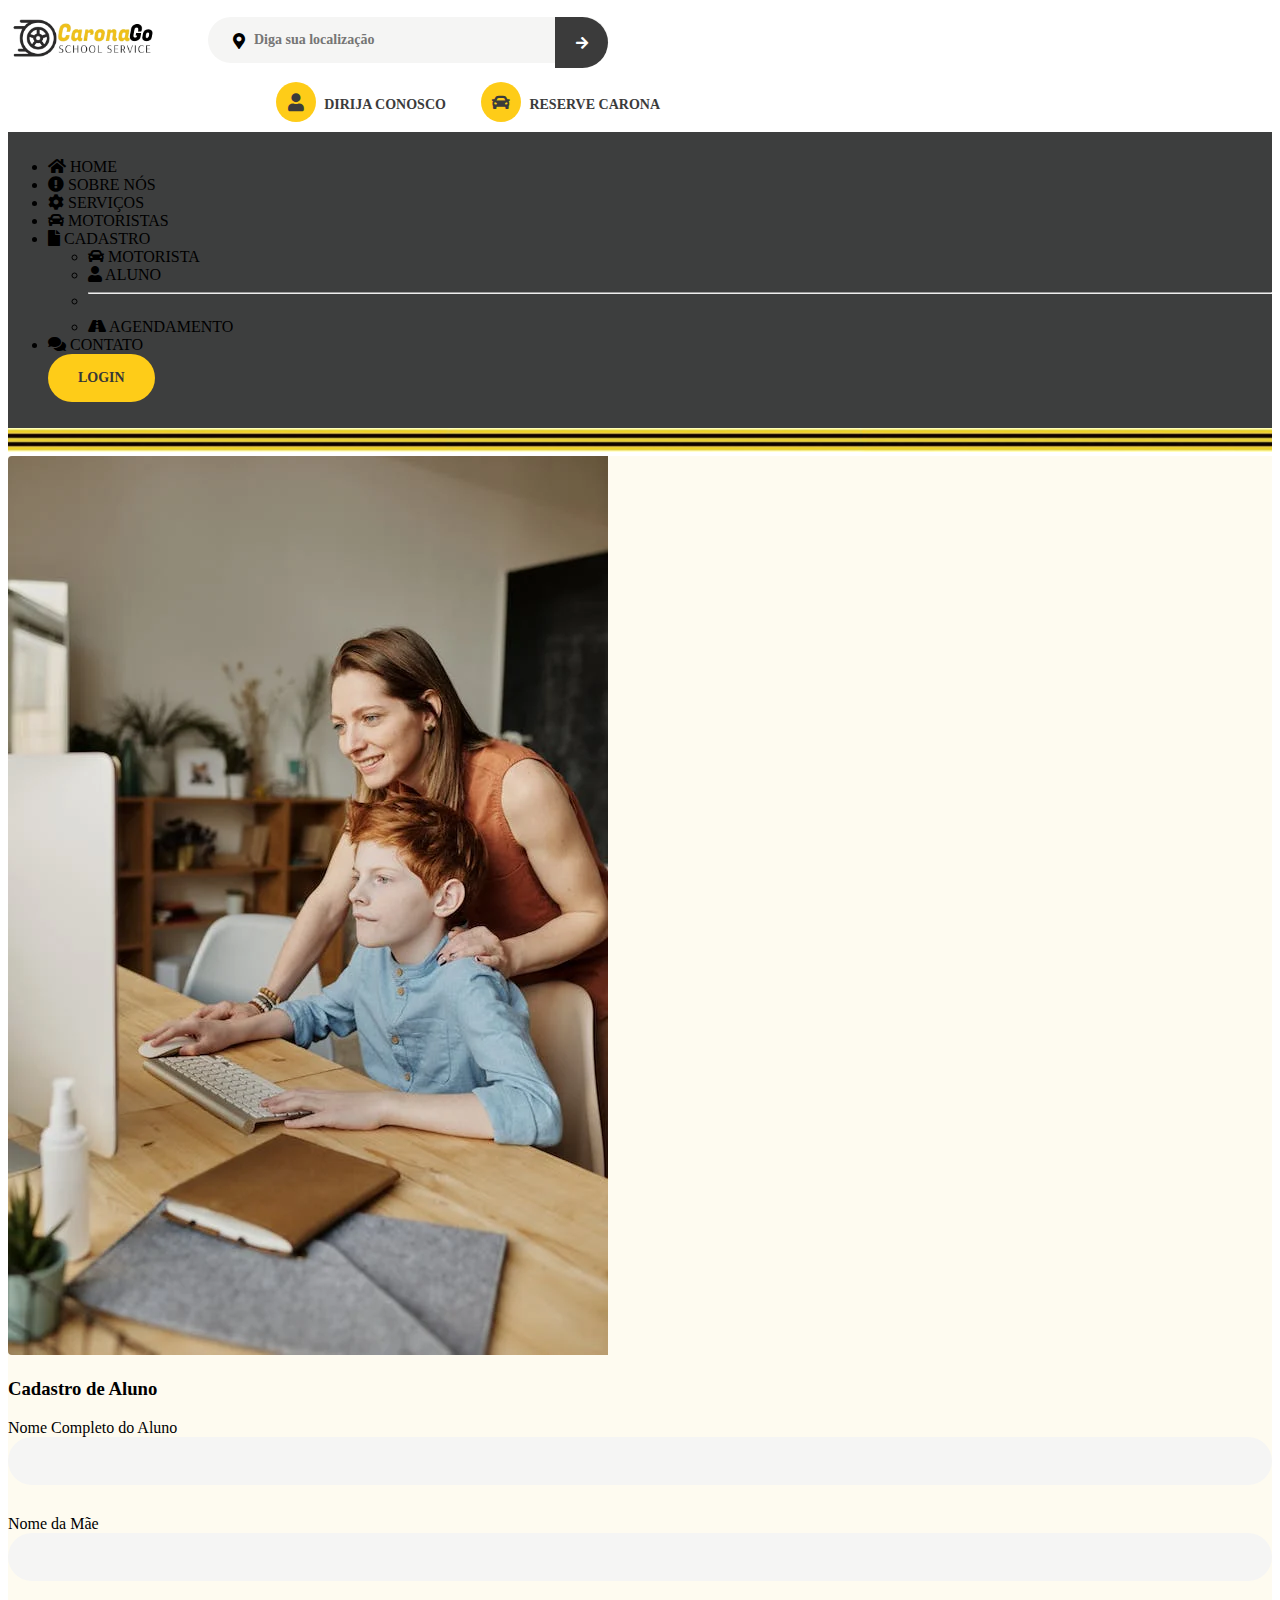
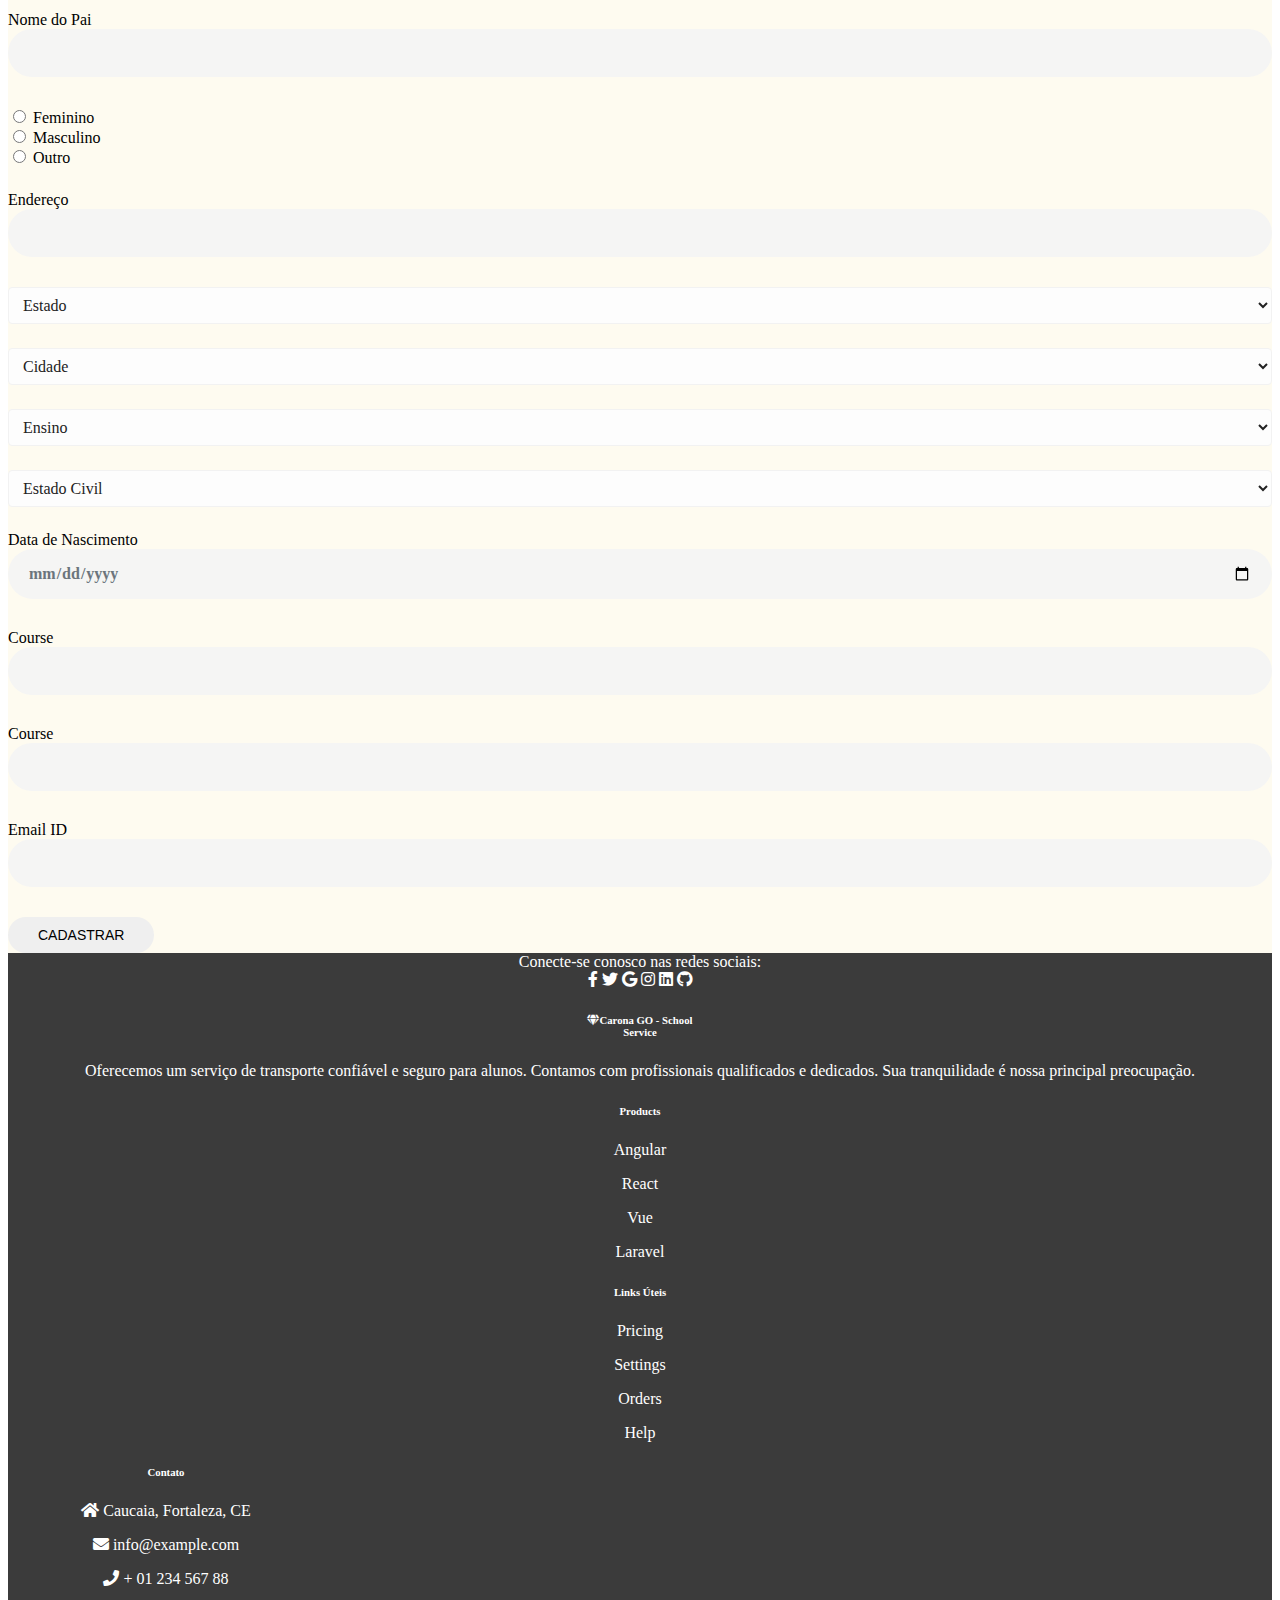
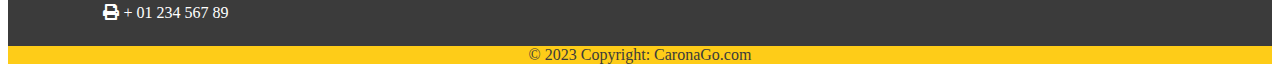
<file: cadaluno.html>
<!doctype html>
<html lang="pt-br">

<head>
    <meta charset="utf-8">
    <meta name="viewport" content="width=device-width, initial-scale=1">
    <title>Carona School</title>
    <link href="https://cdn.jsdelivr.net/npm/bootstrap@5.3.0-alpha3/dist/css/bootstrap.min.css" rel="stylesheet"
        integrity="sha384-KK94CHFLLe+nY2dmCWGMq91rCGa5gtU4mk92HdvYe+M/SXH301p5ILy+dN9+nJOZ" crossorigin="anonymous">
    <link rel="stylesheet" href="https://cdnjs.cloudflare.com/ajax/libs/font-awesome/5.15.3/css/all.min.css">
    <link rel="stylesheet" href="css/style.css">
</head>

<body>
    <!--Inicio de Menu1-->
    <!--Stilo CSS header upper-->
    <div class="header_upper">
        <div class="container">
            <div class="row">
                <!--Logo e Busca-->
                <div class="col-12 col-lg-6">
                    <div class="header_upper--left">
                        <a href="index.html">
                            <img src="img/Logo1.png" width="155" height="60" alt="Site Logo" style="margin-right:45px;">
                        </a>
                        <div class="search-bar">
                            <form class="form">
                                <span class="icon icon-left">
                                    <i class="fas fa-map-marker-alt"></i>
                                </span>

                                <input class="form-control" type="search" name="search"
                                    placeholder="Diga sua localização" id="search">
                                <button class="button button-dark" type="submit">
                                    <i class="fas fa-arrow-right"></i>
                                </button>
                            </form>
                        </div>

                    </div>
                </div>
                <!--Fim Logo e Busca-->

                <!--Icones-->
                <div class="d-none d-lg-block col-lg-6">
                    <div class="header_upper--right">
                        <a href="cadmotorista.html" class="button">
                            <i class="fas fa-solid fa-user"></i>
                            Dirija Conosco
                        </a>

                        <a href="reservar.html" class="button">
                            <i class="fas fa-solid fa-car"></i>
                            Reserve Carona
                        </a>
                    </div>
                </div>
                <!--Fim Icones-->
            </div>
        </div>
    </div>

    <!--Fim de Menu1-->
    <!--Inicio Menu2-->
    <nav class="navbar navbar-expand-lg navbar-dark">
        <div class="container-fluid" style="background-color: #3D3E3E; padding: 10px 0; ">
            <div class="collapse navbar-collapse" id="navbarSupportedContent">
                <ul class="navbar-nav menu-list mx-auto">
                    <li class="nav-item">
                        <a class="nav-link active" aria-current="page" href="index.html" style="margin-right: 45px;">
                            <i class="fas fa-home"></i>
                            HOME
                        </a>
                    </li>
                    <li class="nav-item">
                        <a class="nav-link active" aria-current="page" href="sobrenosteste.html" style="margin-right: 45px;">
                            <i class="fas fa-exclamation-circle"></i>
                            SOBRE NÓS
                        </a>
                    </li>
                    <li class="nav-item">
                        <a class="nav-link active" aria-current="page" href="servicos.html" style="margin-right: 45px;">
                            <i class="fas fa-cog"></i>
                            SERVIÇOS
                        </a>
                    </li>
                    <li class="nav-item">
                        <a class="nav-link active" aria-current="page" href="motoristas.html"
                            style="margin-right: 45px;">
                            <i class="fas fa-solid fa-car"></i>
                            MOTORISTAS
                        </a>
                    </li>

                    <li class="nav-item dropdown">
                        <a class="nav-link active dropdown-toggle" href="#" role="button" style="margin-right: 45px;"
                            data-bs-toggle="dropdown" aria-expanded="false">
                            <i class="fa fa-solid fa-file"></i>
                            CADASTRO
                        </a>
                        <ul class="dropdown-menu">
                            <li><a class="dropdown-item" href="cadmotorista.html">
                                    <i class="fa fa-solid fa-car"></i>
                                    MOTORISTA</a>
                            </li>
                            <li><a class="dropdown-item" href="cadaluno.html">
                                    <i class="fas fa-solid fa-user"></i>
                                    ALUNO</a>
                            </li>
                            <li>
                                <hr class="dropdown-divider">
                            </li>
                            <li><a class="dropdown-item" href="reservar.html">
                                    <i class="fa fa-solid fa-road"></i>
                                    AGENDAMENTO</a>
                            </li>
                        </ul>
                    </li>
                    <li class="nav-item">
                        <a class="nav-link active" aria-current="page" href="contato.html" style="margin-right: 45px;">
                            <i class="fa fa-solid fa-comments"></i>
                            CONTATO</a>
                    </li>
                    <div class="my-0 my-log-0 d-inline-flex">
                        <a href="login.html" class="button button-light big"
                            style="text-align: center; margin-right: -70px;">Login</a>
                    </div>
                </ul>
            </div>
        </div>
    </nav>
    <!--Fim Menu2-->
    <section>
        <img src="img/Modelo1taxi.jpg" alt="" style="width: 100%;">
    </section>

    <!--Inicio Cadastro Form-->

    <section class="h-100" style="background-color: #FEFBF0;">
        <div class="container py-5 h-100">
            <div class="row d-flex justify-content-center align-items-center h-100">
                <div class="col">
                    <div class="card card-registration my-4">
                        <div class="row g-0">
                            <div class="col-xl-6 d-none d-xl-block">
                                <img src="img/maeefilho.webp" alt="Sample photo" class="img-fluid"
                                    style="border-top-left-radius: .25rem; border-bottom-left-radius: .25rem;" />
                            </div>
                            <div class="col-xl-6">
                                <div class="card-body p-md-5 text-black">
                                    <h3 class="mb-5 text-uppercase">Cadastro de Aluno</h3>

                                    <div class="row">
                                        <div class="col-md-12 mb-4">
                                            <div class="form-label">
                                                <label class="form-label" for="form3Example1m">Nome Completo do
                                                    Aluno</label>
                                                <input type="text" id="form3Example1m"
                                                    class="form-control form-control-lg" />
                                            </div>
                                        </div>
                                    </div>

                                    <div class="row">
                                        <div class="col-md-6 mb-4">
                                            <div class="form-label">
                                                <label class="form-label" for="form3Example1m1">Nome da Mãe</label>
                                                <input type="text" id="form3Example1m1"
                                                    class="form-control form-control-lg" />
                                            </div>
                                        </div>
                                        <div class="col-md-6 mb-4">
                                            <div class="form-label">
                                                <label class="form-label" for="form3Example1n1">Nome do Pai</label>
                                                <input type="text" id="form3Example1n1"
                                                    class="form-control form-control-lg" />             
                                            </div>
                                        </div>
                                    </div>



                                    <div class="d-md-flex justify-content-start align-items-center mb-4 py-2">


                                        <div class="form-check form-check-inline mb-0 me-4">
                                            <input class="form-check-input" type="radio" name="inlineRadioOptions"
                                                id="femaleGender" value="option1" />
                                            <label class="form-check-label" for="femaleGender">Feminino</label>
                                        </div>

                                        <div class="form-check form-check-inline mb-0 me-4">
                                            <input class="form-check-input" type="radio" name="inlineRadioOptions"
                                                id="maleGender" value="option2" />
                                            <label class="form-check-label" for="maleGender">Masculino</label>
                                        </div>

                                        <div class="form-check form-check-inline mb-0">
                                            <input class="form-check-input" type="radio" name="inlineRadioOptions"
                                                id="otherGender" value="option3" />
                                            <label class="form-check-label" for="otherGender">Outro</label>
                                        </div>

                                    </div>
                                    <div class="form-label mb-4">
                                        <label class="form-label" for="form3Example8">Endereço</label>
                                        <input type="text" id="form3Example8" class="form-control form-control-lg" />                            
                                    </div>
                                    <div class="row">
                                        <div class="col-md-6 mb-4">

                                            <select class="select">
                                                <option value="1">Estado</option>
                                                <option value="2">Option 1</option>
                                                <option value="3">Option 2</option>
                                                <option value="4">Option 3</option>
                                            </select>

                                        </div>
                                        <div class="col-md-6 mb-4" >
                                            
                                            <select class="select" >
                                                <option value="1">Cidade</option>
                                                <option value="2">Option 1</option>
                                                <option value="3">Option 2</option>
                                                <option value="4">Option 3</option>
                                            </select>

                                        </div>
                                    </div>

                                    <div class="row">
                                        
                                        <div class="col-md-6 mb-4">
                                            <select class="select">
                                                <option value="1">Ensino</option>
                                                <option value="2">Ens. Infantil</option>
                                                <option value="3">Ens. Fundamental</option>
                                                <option value="4">Ens. Médio</option>
                                                <option value="4">Ens. Técnico</option>
                                            </select>
                                        </div>
                                        <div class="col-md-6 mb-4">
                                            <select class="select">
                                                <option value="1">Estado Civil</option>
                                                <option value="2">Solteiro (a)</option>
                                                <option value="3">Casado (a)</option>
                                                <option value="4">Divorciado (a)</option>
                                                <option value="4">Viúvo (a)</option>
                                            </select>
                                        </div>
                                        <div class="col-md-6 mb-4">
                                            <div class="form-label">
                                                <label class="form-label" for="form3Example1m1">Data de Nascimento</label>                                   
                                                <input type="date" id="form3Example1m1"
                                                    class="form-control form-control-lg" />
                                                
                                            </div>
                                        </div>
                                    </div>

                                    <div class="form-label mb-4">
                                        <label class="form-label" for="form3Example99">Course</label>
                                        <input type="text" id="form3Example99" class="form-control form-control-lg" />
                                    </div>

                                    <div class="form-label mb-4">
                                        <label class="form-label" for="form3Example99">Course</label>
                                        <input type="text" id="form3Example99" class="form-control form-control-lg" />
                                    </div>

                                    <div class="form-label mb-4">
                                        <label class="form-label" for="form3Example97">Email ID</label>
                                        <input type="text" id="form3Example97" class="form-control form-control-lg" />
                                    </div>

                                    <div class="d-flex justify-content-end pt-3">
                                        <button type="button" class="button btn btn-warning btn-lg ms-2">
                                            <a href="reservar.html">
                                        Cadastrar
                                        </button></a>
                                    </div>

                                </div>
                            </div>
                        </div>
                    </div>
                </div>
            </div>
        </div>
    </section>


    <!--Fim Cadastro Form-->

    <!--Inicio do Rodapé-->
    <footer class="text-center text-lg-start text-muted"
        style="background-color: #3B3B3B !important; color:#fff !important;">
        <!-- Section: Social media -->
        <section class="d-flex justify-content-center justify-content-lg-between p-4 border-bottom">
            <!-- Left -->
            <div class="me-5 d-none d-lg-block">
                <span>Conecte-se conosco nas redes sociais:</span>
            </div>
            <!-- Left -->

            <!-- Right -->
            <div>
                <a href="" class="me-4 text-reset">
                    <i class="fab fa-facebook-f"></i>
                </a>
                <a href="" class="me-4 text-reset">
                    <i class="fab fa-twitter"></i>
                </a>
                <a href="" class="me-4 text-reset">
                    <i class="fab fa-google"></i>
                </a>
                <a href="" class="me-4 text-reset">
                    <i class="fab fa-instagram"></i>
                </a>
                <a href="" class="me-4 text-reset">
                    <i class="fab fa-linkedin"></i>
                </a>
                <a href="" class="me-4 text-reset">
                    <i class="fab fa-github"></i>
                </a>
            </div>
            <!-- Right -->
        </section>
        <!-- Section: Social media -->

        <!-- Section: Links  -->
        <section class="">
            <div class="container text-center text-md-start mt-5">
                <!-- Grid row -->
                <div class="row mt-3">
                    <!-- Grid column -->
                    <div class="col-md-3 col-lg-4 col-xl-3 mx-auto mb-4">
                        <!-- Content -->
                        <h6 class="text-uppercase fw-bold mb-4">
                            <i class="fas fa-gem me-3"></i>Carona GO - School<br> Service
                        </h6>
                        <p>
                            Oferecemos um serviço de transporte confiável e seguro para alunos.
                            Contamos com profissionais qualificados e dedicados.
                            Sua tranquilidade é nossa principal preocupação.
                        </p>
                    </div>
                    <!-- Grid column -->

                    <!-- Grid column -->
                    <div class="col-md-2 col-lg-2 col-xl-2 mx-auto mb-4">
                        <!-- Links -->
                        <h6 class="text-uppercase fw-bold mb-4">
                            Products
                        </h6>
                        <p>
                            <a href="#!" class="text-reset">Angular</a>
                        </p>
                        <p>
                            <a href="#!" class="text-reset">React</a>
                        </p>
                        <p>
                            <a href="#!" class="text-reset">Vue</a>
                        </p>
                        <p>
                            <a href="#!" class="text-reset">Laravel</a>
                        </p>
                    </div>
                    <!-- Grid column -->

                    <!-- Grid column -->
                    <div class="col-md-3 col-lg-2 col-xl-2 mx-auto mb-4">
                        <!-- Links -->
                        <h6 class="text-uppercase fw-bold mb-4">
                            Links Úteis
                        </h6>
                        <p>
                            <a href="#!" class="text-reset">Pricing</a>
                        </p>
                        <p>
                            <a href="#!" class="text-reset">Settings</a>
                        </p>
                        <p>
                            <a href="#!" class="text-reset">Orders</a>
                        </p>
                        <p>
                            <a href="#!" class="text-reset">Help</a>
                        </p>
                    </div>
                    <!-- Grid column -->

                    <!-- Grid column -->
                    <div class="col-md-4 col-lg-3 col-xl-3 mx-auto mb-md-0 mb-4">
                        <!-- Links -->
                        <h6 class="text-uppercase fw-bold mb-4">Contato</h6>
                        <p><i class="fas fa-home me-3"></i> Caucaia, Fortaleza, CE</p>
                        <p>
                            <i class="fas fa-envelope me-3"></i>
                            info@example.com
                        </p>
                        <p><i class="fas fa-phone me-3"></i> + 01 234 567 88</p>
                        <p><i class="fas fa-print me-3"></i> + 01 234 567 89</p>
                    </div>
                    <!-- Grid column -->
                </div>
                <!-- Grid row -->
            </div>
        </section>
        <!-- Section: Links  -->

        <!-- Copyright -->
        <div class="text-center p-4" style="background-color: #fecc18; color:#3B3B3B">
            © 2023 Copyright:
            <a class="text-reset fw-bold" href="index.html">CaronaGo.com</a>
        </div>
        <!-- Copyright -->
    </footer>
    <!--Fim do Rodapé-->

    <script src="https://cdn.jsdelivr.net/npm/bootstrap@5.3.0-alpha3/dist/js/bootstrap.bundle.min.js"
        integrity="sha384-ENjdO4Dr2bkBIFxQpeoTz1HIcje39Wm4jDKdf19U8gI4ddQ3GYNS7NTKfAdVQSZe"
        crossorigin="anonymous"></script>
</body>

</html>
</file>
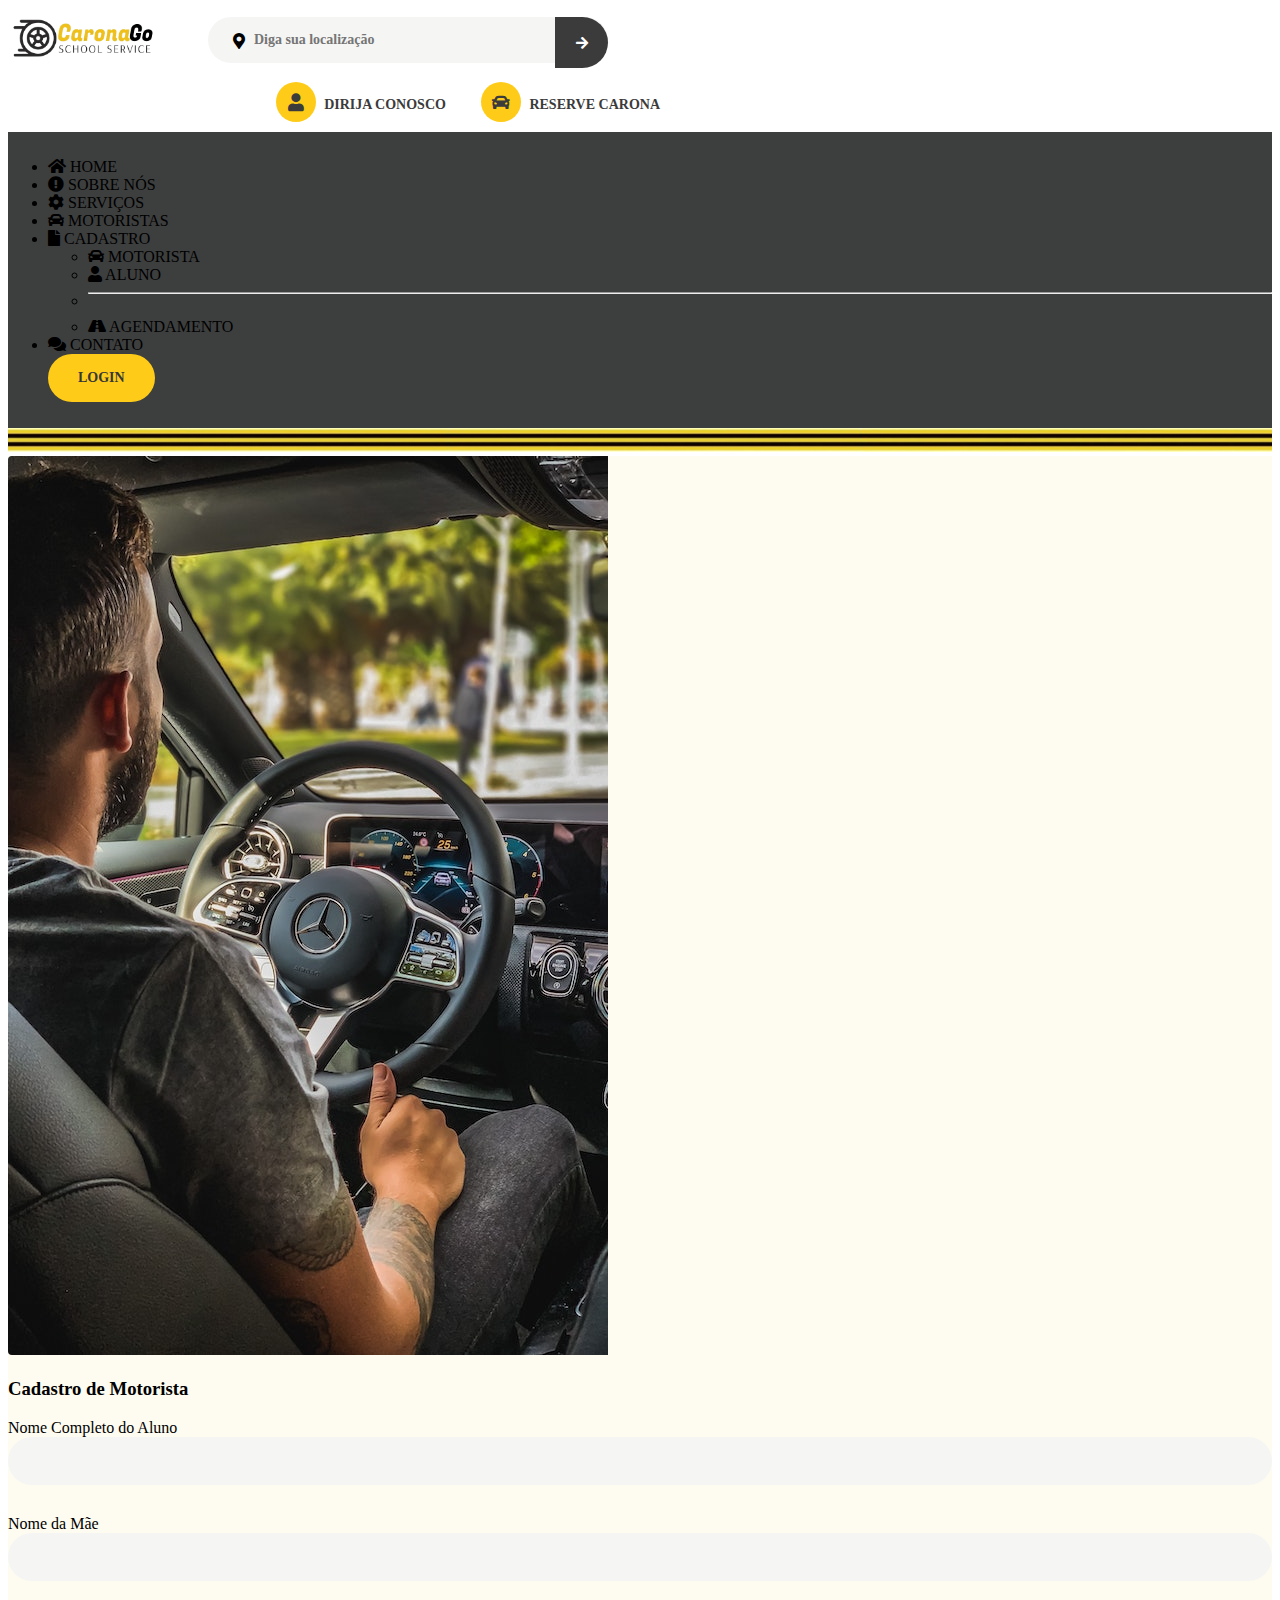
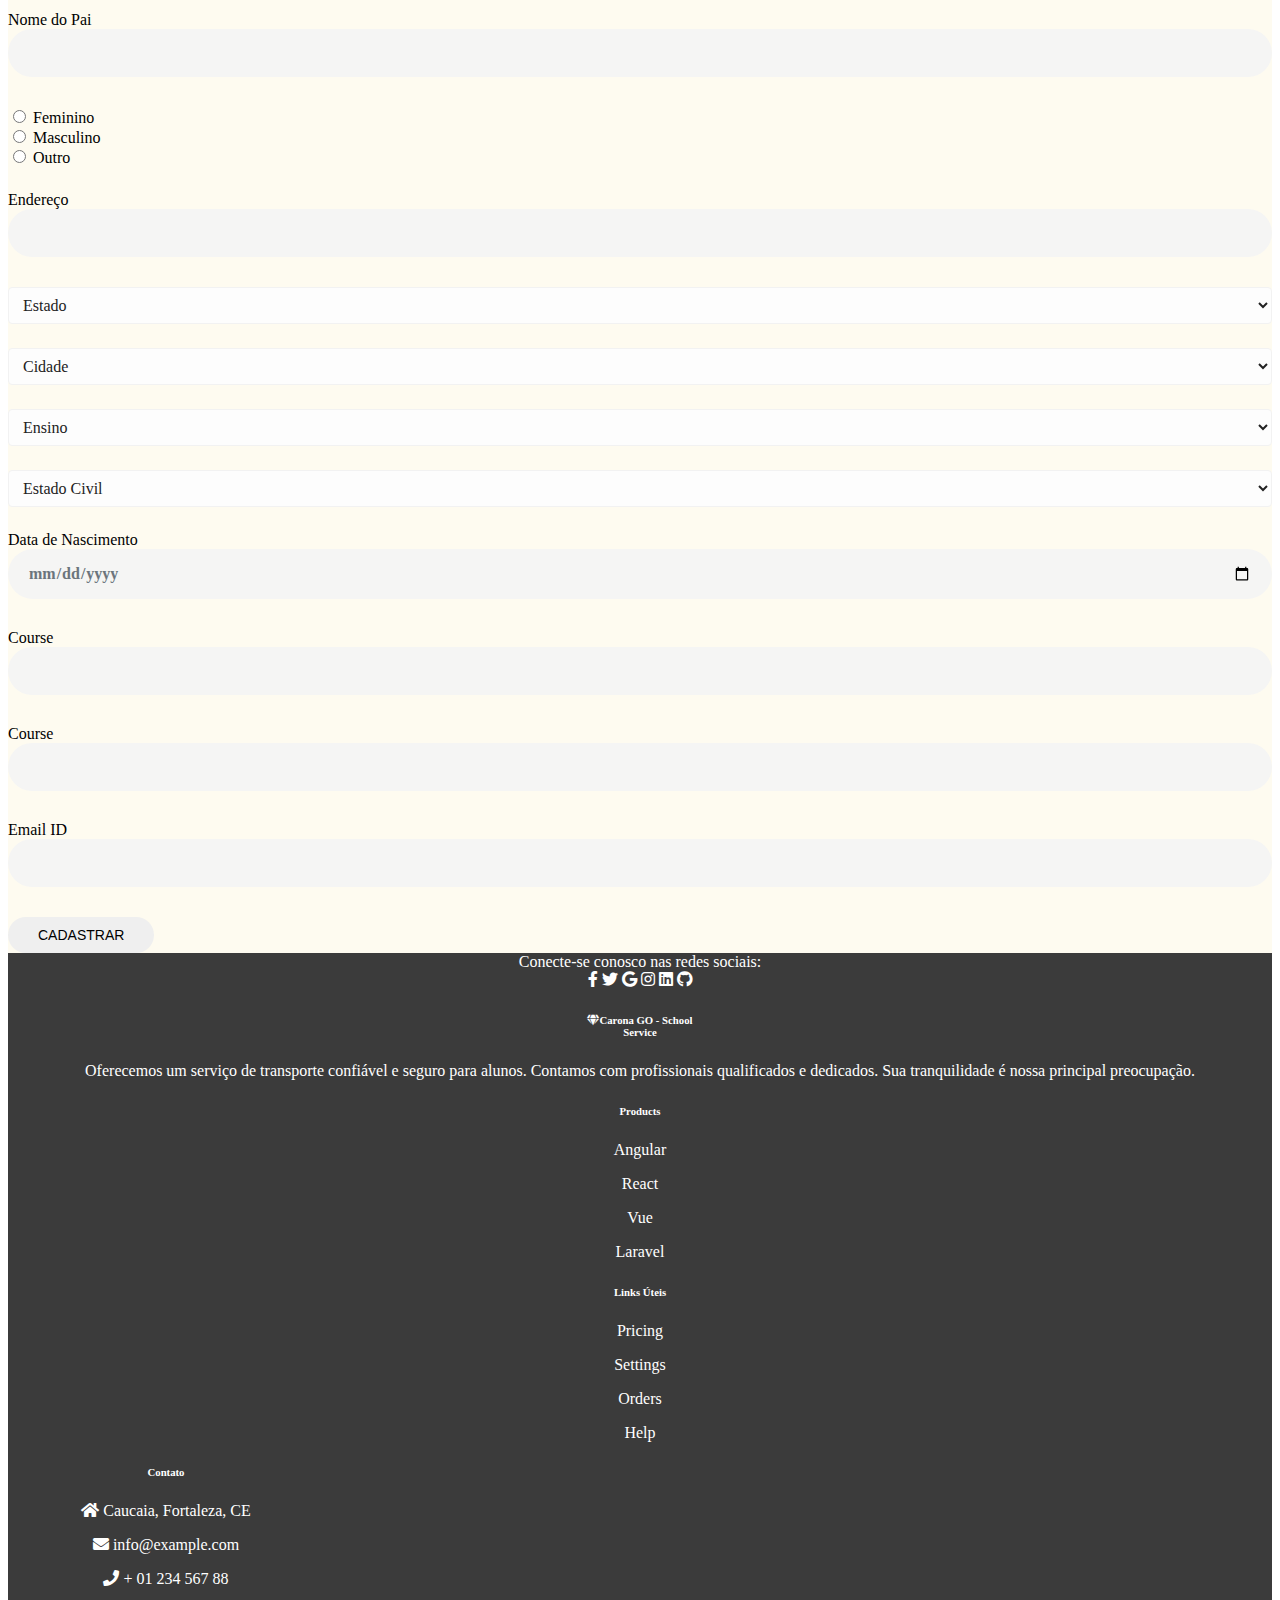
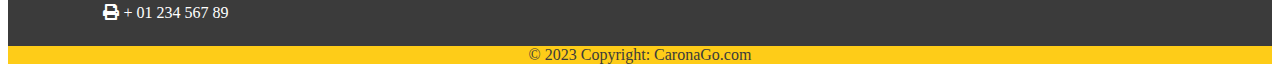
<file: cadmotorista.html>
<!doctype html>
<html lang="pt-br">

<head>
    <meta charset="utf-8">
    <meta name="viewport" content="width=device-width, initial-scale=1">
    <title>Carona School</title>
    <link href="https://cdn.jsdelivr.net/npm/bootstrap@5.3.0-alpha3/dist/css/bootstrap.min.css" rel="stylesheet"
        integrity="sha384-KK94CHFLLe+nY2dmCWGMq91rCGa5gtU4mk92HdvYe+M/SXH301p5ILy+dN9+nJOZ" crossorigin="anonymous">
    <link rel="stylesheet" href="https://cdnjs.cloudflare.com/ajax/libs/font-awesome/5.15.3/css/all.min.css">
    <link rel="stylesheet" href="css/style.css">
</head>

<body>
    <!--Inicio de Menu1-->
    <!--Stilo CSS header upper-->
    <div class="header_upper">
        <div class="container">
            <div class="row">
                <!--Logo e Busca-->
                <div class="col-12 col-lg-6">
                    <div class="header_upper--left">
                        <a href="index.html">
                            <img src="img/Logo1.png" width="155" height="60" alt="Site Logo" style="margin-right:45px;">
                        </a>
                        <div class="search-bar">
                            <form class="form">
                                <span class="icon icon-left">
                                    <i class="fas fa-map-marker-alt"></i>
                                </span>

                                <input class="form-control" type="search" name="search"
                                    placeholder="Diga sua localização" id="search">
                                <button class="button button-dark" type="submit">
                                    <i class="fas fa-arrow-right"></i>
                                </button>
                            </form>
                        </div>

                    </div>
                </div>
                <!--Fim Logo e Busca-->

                <!--Icones-->
                <div class="d-none d-lg-block col-lg-6">
                    <div class="header_upper--right">
                        <a href="cadmotorista.html" class="button">
                            <i class="fas fa-solid fa-user"></i>
                            Dirija Conosco
                        </a>

                        <a href="reservar.html" class="button">
                            <i class="fas fa-solid fa-car"></i>
                            Reserve Carona
                        </a>
                    </div>
                </div>
                <!--Fim Icones-->
            </div>
        </div>
    </div>

    <!--Fim de Menu1-->
    <!--Inicio Menu2-->
    <nav class="navbar navbar-expand-lg navbar-dark">
        <div class="container-fluid" style="background-color: #3D3E3E; padding: 10px 0; ">
            <div class="collapse navbar-collapse" id="navbarSupportedContent">
                <ul class="navbar-nav menu-list mx-auto">
                    <li class="nav-item">
                        <a class="nav-link active" aria-current="page" href="index.html" style="margin-right: 45px;">
                            <i class="fas fa-home"></i>
                            HOME
                        </a>
                    </li>
                    <li class="nav-item">
                        <a class="nav-link active" aria-current="page" href="sobrenosteste.html" style="margin-right: 45px;">
                            <i class="fas fa-exclamation-circle"></i>
                            SOBRE NÓS
                        </a>
                    </li>
                    <li class="nav-item">
                        <a class="nav-link active" aria-current="page" href="servicos.html" style="margin-right: 45px;">
                            <i class="fas fa-cog"></i>
                            SERVIÇOS
                        </a>
                    </li>
                    <li class="nav-item">
                        <a class="nav-link active" aria-current="page" href="motoristas.html"
                            style="margin-right: 45px;">
                            <i class="fas fa-solid fa-car"></i>
                            MOTORISTAS
                        </a>
                    </li>

                    <li class="nav-item dropdown">
                        <a class="nav-link active dropdown-toggle" href="#" role="button" style="margin-right: 45px;"
                            data-bs-toggle="dropdown" aria-expanded="false">
                            <i class="fa fa-solid fa-file"></i>
                            CADASTRO
                        </a>
                        <ul class="dropdown-menu">
                            <li><a class="dropdown-item" href="cadmotorista.html">
                                    <i class="fa fa-solid fa-car"></i>
                                    MOTORISTA</a>
                            </li>
                            <li><a class="dropdown-item" href="cadaluno.html">
                                    <i class="fas fa-solid fa-user"></i>
                                    ALUNO</a>
                            </li>
                            <li>
                                <hr class="dropdown-divider">
                            </li>
                            <li><a class="dropdown-item" href="reservar.html">
                                    <i class="fa fa-solid fa-road"></i>
                                    AGENDAMENTO</a>
                            </li>
                        </ul>
                    </li>
                    <li class="nav-item">
                        <a class="nav-link active" aria-current="page" href="contato.html" style="margin-right: 45px;">
                            <i class="fa fa-solid fa-comments"></i>
                            CONTATO</a>
                    </li>
                    <div class="my-0 my-log-0 d-inline-flex">
                        <a href="login.html" class="button button-light big"
                            style="text-align: center; margin-right: -70px;">Login</a>
                    </div>
                </ul>
            </div>
        </div>
    </nav>
    <!--Fim Menu2-->
    <section>
        <img src="img/Modelo1taxi.jpg" alt="" style="width: 100%;">
    </section>

 <!--Inicio Cadastro Form-->

 <section class="h-100" style="background-color: #FEFBF0;">
    <div class="container py-5 h-100">
        <div class="row d-flex justify-content-center align-items-center h-100">
            <div class="col">
                <div class="card card-registration my-4">
                    <div class="row g-0">
                        <div class="col-xl-6 d-none d-xl-block">
                            <img src="img/fotocadMotor.jpg" alt="Sample photo" class="img-fluid"
                                style="border-top-left-radius: .25rem; border-bottom-left-radius: .25rem;" />
                        </div>
                        <div class="col-xl-6">
                            <div class="card-body p-md-5 text-black">
                                <h3 class="mb-5 text-uppercase">Cadastro de Motorista</h3>

                                <div class="row">
                                    <div class="col-md-12 mb-4">
                                        <div class="form-label">
                                            <label class="form-label" for="form3Example1m">Nome Completo do
                                                Aluno</label>
                                            <input type="text" id="form3Example1m"
                                                class="form-control form-control-lg" />
                                        </div>
                                    </div>
                                </div>

                                <div class="row">
                                    <div class="col-md-6 mb-4">
                                        <div class="form-label">
                                            <label class="form-label" for="form3Example1m1">Nome da Mãe</label>
                                            <input type="text" id="form3Example1m1"
                                                class="form-control form-control-lg" />
                                        </div>
                                    </div>
                                    <div class="col-md-6 mb-4">
                                        <div class="form-label">
                                            <label class="form-label" for="form3Example1n1">Nome do Pai</label>
                                            <input type="text" id="form3Example1n1"
                                                class="form-control form-control-lg" />             
                                        </div>
                                    </div>
                                </div>



                                <div class="d-md-flex justify-content-start align-items-center mb-4 py-2">


                                    <div class="form-check form-check-inline mb-0 me-4">
                                        <input class="form-check-input" type="radio" name="inlineRadioOptions"
                                            id="femaleGender" value="option1" />
                                        <label class="form-check-label" for="femaleGender">Feminino</label>
                                    </div>

                                    <div class="form-check form-check-inline mb-0 me-4">
                                        <input class="form-check-input" type="radio" name="inlineRadioOptions"
                                            id="maleGender" value="option2" />
                                        <label class="form-check-label" for="maleGender">Masculino</label>
                                    </div>

                                    <div class="form-check form-check-inline mb-0">
                                        <input class="form-check-input" type="radio" name="inlineRadioOptions"
                                            id="otherGender" value="option3" />
                                        <label class="form-check-label" for="otherGender">Outro</label>
                                    </div>

                                </div>
                                <div class="form-label mb-4">
                                    <label class="form-label" for="form3Example8">Endereço</label>
                                    <input type="text" id="form3Example8" class="form-control form-control-lg" />                            
                                </div>
                                <div class="row">
                                    <div class="col-md-6 mb-4">

                                        <select class="select">
                                            <option value="1">Estado</option>
                                            <option value="2">Option 1</option>
                                            <option value="3">Option 2</option>
                                            <option value="4">Option 3</option>
                                        </select>

                                    </div>
                                    <div class="col-md-6 mb-4" >
                                        
                                        <select class="select" >
                                            <option value="1">Cidade</option>
                                            <option value="2">Option 1</option>
                                            <option value="3">Option 2</option>
                                            <option value="4">Option 3</option>
                                        </select>

                                    </div>
                                </div>

                                <div class="row">
                                    
                                    <div class="col-md-6 mb-4">
                                        <select class="select">
                                            <option value="1">Ensino</option>
                                            <option value="2">Ens. Infantil</option>
                                            <option value="3">Ens. Fundamental</option>
                                            <option value="4">Ens. Médio</option>
                                            <option value="4">Ens. Técnico</option>
                                        </select>
                                    </div>
                                    <div class="col-md-6 mb-4">
                                        <select class="select">
                                            <option value="1">Estado Civil</option>
                                            <option value="2">Solteiro (a)</option>
                                            <option value="3">Casado (a)</option>
                                            <option value="4">Divorciado (a)</option>
                                            <option value="4">Viúvo (a)</option>
                                        </select>
                                    </div>
                                    <div class="col-md-6 mb-4">
                                        <div class="form-label">
                                            <label class="form-label" for="form3Example1m1">Data de Nascimento</label>                                   
                                            <input type="date" id="form3Example1m1"
                                                class="form-control form-control-lg" />
                                        </div>
                                    </div>
                                </div>

                                <div class="form-label mb-4">
                                    <label class="form-label" for="form3Example99">Course</label>
                                    <input type="text" id="form3Example99" class="form-control form-control-lg" />
                                </div>

                                <div class="form-label mb-4">
                                    <label class="form-label" for="form3Example99">Course</label>
                                    <input type="text" id="form3Example99" class="form-control form-control-lg" />
                                </div>

                                <div class="form-label mb-4">
                                    <label class="form-label" for="form3Example97">Email ID</label>
                                    <input type="text" id="form3Example97" class="form-control form-control-lg" />
                                </div>

                                <div class="d-flex justify-content-end pt-3">
                                    <button type="button" class="button btn btn-warning btn-lg ms-2">
                                        <a href="reservar.html">
                                    Cadastrar
                                    </button></a>

                            </div>
                        </div>
                    </div>
                </div>
            </div>
        </div>
    </div>
</section>


<!--Fim Cadastro Form-->


    <!--Inicio do Rodapé-->
    <footer class="text-center text-lg-start text-muted"
        style="background-color: #3B3B3B !important; color:#fff !important;">
        <!-- Section: Social media -->
        <section class="d-flex justify-content-center justify-content-lg-between p-4 border-bottom">
            <!-- Left -->
            <div class="me-5 d-none d-lg-block">
                <span>Conecte-se conosco nas redes sociais:</span>
            </div>
            <!-- Left -->

            <!-- Right -->
            <div>
                <a href="" class="me-4 text-reset">
                    <i class="fab fa-facebook-f"></i>
                </a>
                <a href="" class="me-4 text-reset">
                    <i class="fab fa-twitter"></i>
                </a>
                <a href="" class="me-4 text-reset">
                    <i class="fab fa-google"></i>
                </a>
                <a href="" class="me-4 text-reset">
                    <i class="fab fa-instagram"></i>
                </a>
                <a href="" class="me-4 text-reset">
                    <i class="fab fa-linkedin"></i>
                </a>
                <a href="" class="me-4 text-reset">
                    <i class="fab fa-github"></i>
                </a>
            </div>
            <!-- Right -->
        </section>
        <!-- Section: Social media -->

        <!-- Section: Links  -->
        <section class="">
            <div class="container text-center text-md-start mt-5">
                <!-- Grid row -->
                <div class="row mt-3">
                    <!-- Grid column -->
                    <div class="col-md-3 col-lg-4 col-xl-3 mx-auto mb-4">
                        <!-- Content -->
                        <h6 class="text-uppercase fw-bold mb-4">
                            <i class="fas fa-gem me-3"></i>Carona GO - School<br> Service
                        </h6>
                        <p>
                            Oferecemos um serviço de transporte confiável e seguro para alunos.
                            Contamos com profissionais qualificados e dedicados.
                            Sua tranquilidade é nossa principal preocupação.
                        </p>
                    </div>
                    <!-- Grid column -->

                    <!-- Grid column -->
                    <div class="col-md-2 col-lg-2 col-xl-2 mx-auto mb-4">
                        <!-- Links -->
                        <h6 class="text-uppercase fw-bold mb-4">
                            Products
                        </h6>
                        <p>
                            <a href="#!" class="text-reset">Angular</a>
                        </p>
                        <p>
                            <a href="#!" class="text-reset">React</a>
                        </p>
                        <p>
                            <a href="#!" class="text-reset">Vue</a>
                        </p>
                        <p>
                            <a href="#!" class="text-reset">Laravel</a>
                        </p>
                    </div>
                    <!-- Grid column -->

                    <!-- Grid column -->
                    <div class="col-md-3 col-lg-2 col-xl-2 mx-auto mb-4">
                        <!-- Links -->
                        <h6 class="text-uppercase fw-bold mb-4">
                            Links Úteis
                        </h6>
                        <p>
                            <a href="#!" class="text-reset">Pricing</a>
                        </p>
                        <p>
                            <a href="#!" class="text-reset">Settings</a>
                        </p>
                        <p>
                            <a href="#!" class="text-reset">Orders</a>
                        </p>
                        <p>
                            <a href="#!" class="text-reset">Help</a>
                        </p>
                    </div>
                    <!-- Grid column -->

                    <!-- Grid column -->
                    <div class="col-md-4 col-lg-3 col-xl-3 mx-auto mb-md-0 mb-4">
                        <!-- Links -->
                        <h6 class="text-uppercase fw-bold mb-4">Contato</h6>
                        <p><i class="fas fa-home me-3"></i> Caucaia, Fortaleza, CE</p>
                        <p>
                            <i class="fas fa-envelope me-3"></i>
                            info@example.com
                        </p>
                        <p><i class="fas fa-phone me-3"></i> + 01 234 567 88</p>
                        <p><i class="fas fa-print me-3"></i> + 01 234 567 89</p>
                    </div>
                    <!-- Grid column -->
                </div>
                <!-- Grid row -->
            </div>
        </section>
        <!-- Section: Links  -->

        <!-- Copyright -->
        <div class="text-center p-4" style="background-color: #fecc18; color:#3B3B3B">
            © 2023 Copyright:
            <a class="text-reset fw-bold" href="index.html">CaronaGo.com</a>
        </div>
        <!-- Copyright -->
    </footer>
    <!--Fim do Rodapé-->

    <script src="https://cdn.jsdelivr.net/npm/bootstrap@5.3.0-alpha3/dist/js/bootstrap.bundle.min.js"
        integrity="sha384-ENjdO4Dr2bkBIFxQpeoTz1HIcje39Wm4jDKdf19U8gI4ddQ3GYNS7NTKfAdVQSZe"
        crossorigin="anonymous"></script>
</body>

</html>
</file>
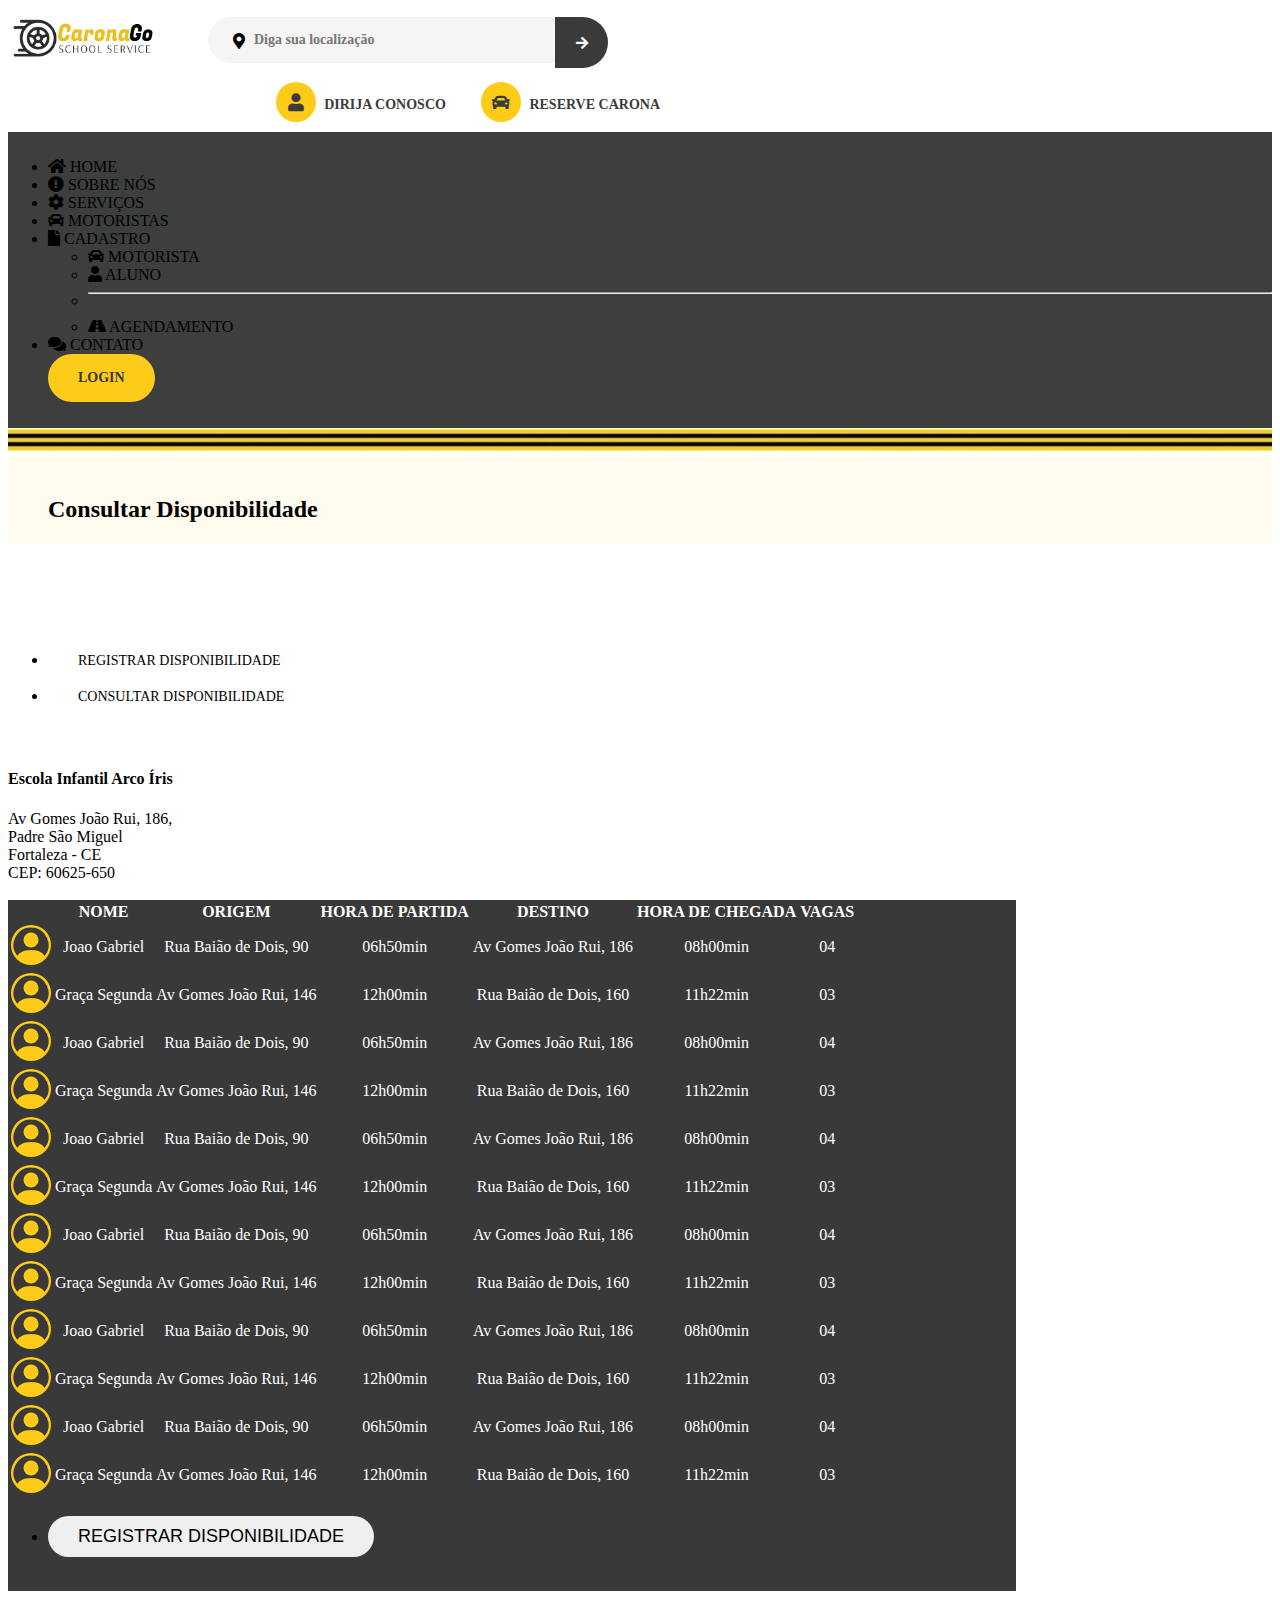
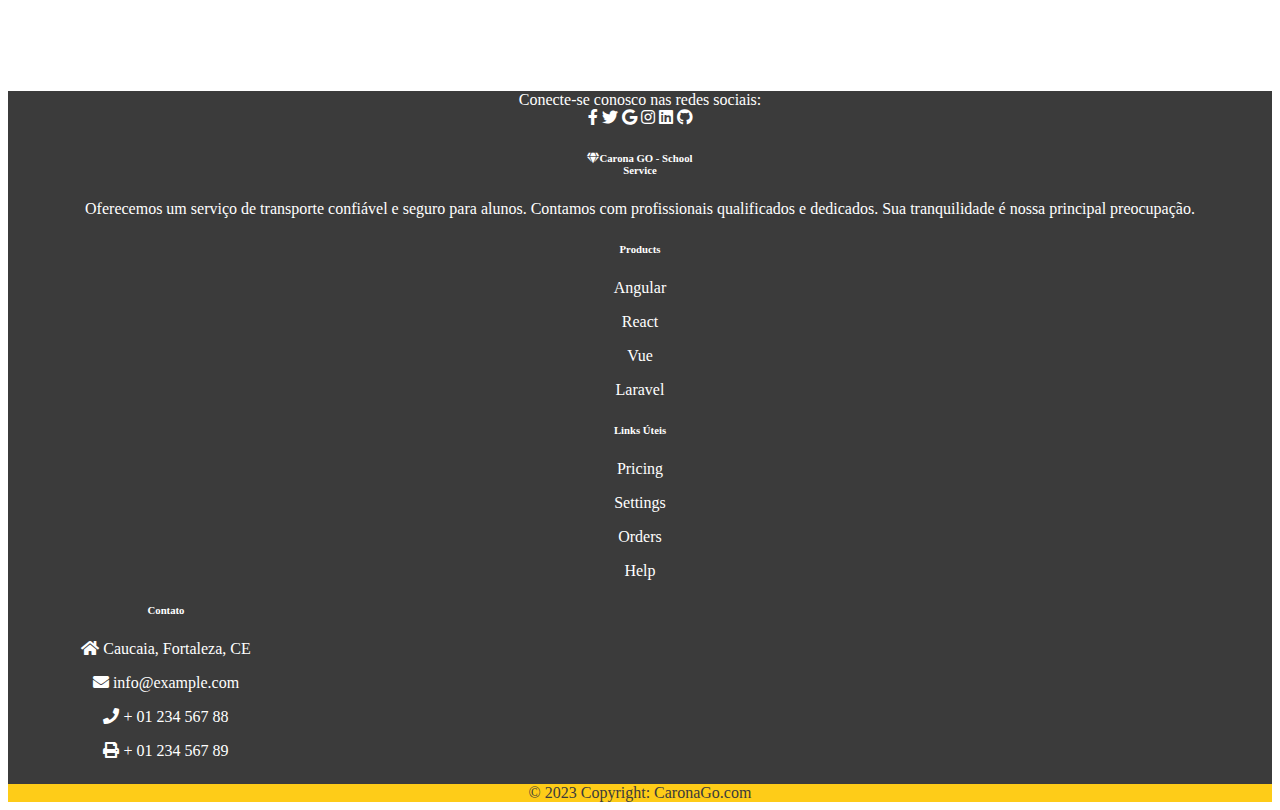
<file: consultar.html>
<!doctype html>
<html lang="pt-br">

<head>
    <meta charset="utf-8">
    <meta name="viewport" content="width=device-width, initial-scale=1">
    <title>Carona School</title>
    <link href="https://cdn.jsdelivr.net/npm/bootstrap@5.3.0-alpha3/dist/css/bootstrap.min.css" rel="stylesheet"
        integrity="sha384-KK94CHFLLe+nY2dmCWGMq91rCGa5gtU4mk92HdvYe+M/SXH301p5ILy+dN9+nJOZ" crossorigin="anonymous">
    <link rel="stylesheet" href="https://cdnjs.cloudflare.com/ajax/libs/font-awesome/5.15.3/css/all.min.css">
    <link rel="stylesheet" href="css/style.css">
</head>

<body>
    <!--Inicio de Menu1-->
    <!--Stilo CSS header upper-->
    <div class="header_upper">
        <div class="container">
            <div class="row">
                <!--Logo e Busca-->
                <div class="col-12 col-lg-6">
                    <div class="header_upper--left">
                        <a href="index.html">
                            <img src="img/Logo1.png" width="155" height="60" alt="Site Logo" style="margin-right:45px;">
                        </a>
                        <div class="search-bar">
                            <form class="form">
                                <span class="icon icon-left">
                                    <i class="fas fa-map-marker-alt"></i>
                                </span>

                                <input class="form-control" type="search" name="search"
                                    placeholder="Diga sua localização" id="search">
                                <button class="button button-dark" type="submit">
                                    <i class="fas fa-arrow-right"></i>
                                </button>
                            </form>
                        </div>

                    </div>
                </div>
                <!--Fim Logo e Busca-->

                <!--Icones-->
                <div class="d-none d-lg-block col-lg-6">
                    <div class="header_upper--right">
                        <a href="cadmotorista.html" class="button">
                            <i class="fas fa-solid fa-user"></i>
                            Dirija Conosco
                        </a>

                        <a href="reservar.html" class="button">
                            <i class="fas fa-solid fa-car"></i>
                            Reserve Carona
                        </a>
                    </div>
                </div>
                <!--Fim Icones-->
            </div>
        </div>
    </div>

    <!--Fim de Menu1-->
    <!--Inicio Menu2-->
    <nav class="navbar navbar-expand-lg navbar-dark">
        <div class="container-fluid" style="background-color: #3D3E3E; padding: 10px 0; ">
            <div class="collapse navbar-collapse" id="navbarSupportedContent">
                <ul class="navbar-nav menu-list mx-auto">
                    <li class="nav-item">
                        <a class="nav-link active" aria-current="page" href="index.html" style="margin-right: 45px;">
                            <i class="fas fa-home"></i>
                            HOME
                        </a>
                    </li>
                    <li class="nav-item">
                        <a class="nav-link active" aria-current="page" href="sobrenosteste.html"
                            style="margin-right: 45px;">
                            <i class="fas fa-exclamation-circle"></i>
                            SOBRE NÓS
                        </a>
                    </li>
                    <li class="nav-item">
                        <a class="nav-link active" aria-current="page" href="servicos.html" style="margin-right: 45px;">
                            <i class="fas fa-cog"></i>
                            SERVIÇOS
                        </a>
                    </li>
                    <li class="nav-item">
                        <a class="nav-link active" aria-current="page" href="motoristas.html"
                            style="margin-right: 45px;">
                            <i class="fas fa-solid fa-car"></i>
                            MOTORISTAS
                        </a>
                    </li>

                    <li class="nav-item dropdown">
                        <a class="nav-link active dropdown-toggle" href="#" role="button" style="margin-right: 45px;"
                            data-bs-toggle="dropdown" aria-expanded="false">
                            <i class="fa fa-solid fa-file"></i>
                            CADASTRO
                        </a>
                        <ul class="dropdown-menu">
                            <li><a class="dropdown-item" href="cadmotorista.html">
                                    <i class="fa fa-solid fa-car"></i>
                                    MOTORISTA</a>
                            </li>
                            <li><a class="dropdown-item" href="cadaluno.html">
                                    <i class="fas fa-solid fa-user"></i>
                                    ALUNO</a>
                            </li>
                            <li>
                                <hr class="dropdown-divider">
                            </li>
                            <li><a class="dropdown-item" href="reservar.html">
                                    <i class="fa fa-solid fa-road"></i>
                                    AGENDAMENTO</a>
                            </li>
                        </ul>
                    </li>
                    <li class="nav-item">
                        <a class="nav-link active" aria-current="page" href="contato.html" style="margin-right: 45px;">
                            <i class="fa fa-solid fa-comments"></i>
                            CONTATO</a>
                    </li>
                    <div class="my-0 my-log-0 d-inline-flex">
                        <a href="login.html" class="button button-light big"
                            style="text-align: center; margin-right: -70px;">Login</a>
                    </div>
                </ul>
            </div>
        </div>
    </nav>
    <!--Fim Menu2-->
    <section>
        <img src="img/Modelo1taxi.jpg" alt="" style="width: 100%;">
    </section>

    <!--Inicio do Conteudo Contato-->

    <div class="breadcrumb-div" style="padding: 20px 0; background-color: #FFFBEE;">
        <div clas="container"
            style="display: flex; max-width: 100%; align-items: center; justify-content: space-between;">
            <h2 class="page-title mb-0" style="padding-left:40px;">Consultar Disponibilidade</h2>
        </div>
    </div>

    <div class="d-flex justify-content-center" style="margin-top: 100px;">


        <div class="col-md-6">
            <div class="container-fluid">
                <div class="card-body">

                    <!-- Pills navs -->
                    <ul class="nav nav-pills nav-justified mb-1" id="ex1" role="tablist">

                        <li class="nav-item" role="presentation">
                            <div class="d-grid gap-2">
                                <a type="button" class="button btn btn-warning btn-lg ms-2" style="text-transform: uppercase;" id="tab-login" data-mdb-toggle="pill"
                                    href="reservar.html" role="tab" aria-controls="pills-login"
                                    aria-selected="true">Registrar Disponibilidade</a>
                            </div>
                        </li>


                        <li class="nav-item" role="presentation">
                            <div class="d-grid gap-2">
                                <a type="button" class=" button btn btn-warning btn-lg ms-2" style="text-transform: uppercase;" id="tab-login" data-mdb-toggle="pill"
                                    href="reservar.html" role="tab" aria-controls="pills-login"
                                    aria-selected="true">Consultar Disponibilidade</a>
                            </div>
                        </li>
                    </ul>
                </div>
            </div>
        </div>
    </div>

    <!--Escola-->
    <div class="d-flex justify-content-center">
        <div class="row">
            <div class="col"><br>
                <div class="card" style="width: 63rem; border: none;">
                    <div class="align-self-stretch">
                        <div class="d-flex justify-content-around">
                            <div class="d-flex align-items-center" style="flex-direction: column;">
                                <h4>Escola Infantil Arco Íris</h4>
                                <h9 class="text-center">Av Gomes João Rui, 186, <br> Padre São Miguel
                                    <br>Fortaleza - CE <br>
                                    CEP: 60625-650
                                </h9>
                            </div>
                        </div>
                    </div>
                </div>
            </div>
        </div>
    </div>

    <!--início tabela-->

    <div class="d-flex justify-content-center" style="margin-bottom: 100px;">
        <div class="row">
            <div class="col"><br>
                <div class="card" style="width: 63rem; background-color: rgb(57, 57, 57);">
                    <div class="align-self-stretch">

                        <div class="d-flex justify-content-around">
                            <div class="d-flex align-items-center">
                                <table class="table" style="color: #fff; vertical-align: middle;">
                                    <thead style="text-transform: uppercase; text-align: center;">
                                        <tr>
                                            <th scope="col"></th>
                                            <th scope="col">Nome</th>
                                            <th scope="col">Origem</th>
                                            <th scope="col">Hora de partida</th>
                                            <th scope="col">Destino</th>
                                            <th scope="col">Hora de chegada</th>
                                            <th scope="col">Vagas</th>
                                            <th scope="col"></th>
                                        </tr>
                                    </thead>
                                    <tbody style="text-align: center;">
                                            <tr>
                                                <td><svg xmlns="http://www.w3.org/2000/svg" width="40" height="40"
                                                        fill="currentColor" class="bi bi-person-circle" viewBox="0 0 16 16" style="color: #fecc18;">
                                                        <path d="M11 6a3 3 0 1 1-6 0 3 3 0 0 1 6 0z" />
                                                        <path fill-rule="evenodd"
                                                            d="M0 8a8 8 0 1 1 16 0A8 8 0 0 1 0 8zm8-7a7 7 0 0 0-5.468 11.37C3.242 11.226 4.805 10 8 10s4.757 1.225 5.468 2.37A7 7 0 0 0 8 1z" />
                                                    </svg></td>
                                                <td>Joao Gabriel</td>
                                                <td>Rua Baião de Dois, 90</td>
                                                <td>06h50min</td>
                                                <td>Av Gomes João Rui, 186</td>
                                                <td>08h00min</td>
                                                <td>04</td>
                                            </tr>
                                            <tr>
                                                <td><svg xmlns="http://www.w3.org/2000/svg" width="40" height="40"
                                                        fill="currentColor" class="bi bi-person-circle" viewBox="0 0 16 16" style="color: #fecc18;">
                                                        <path d="M11 6a3 3 0 1 1-6 0 3 3 0 0 1 6 0z" />
                                                        <path fill-rule="evenodd"
                                                            d="M0 8a8 8 0 1 1 16 0A8 8 0 0 1 0 8zm8-7a7 7 0 0 0-5.468 11.37C3.242 11.226 4.805 10 8 10s4.757 1.225 5.468 2.37A7 7 0 0 0 8 1z" />
                                                    </svg></td>
                                                <td>Graça Segunda</td>
                                                <td>Av Gomes João Rui, 146</td>
                                                <td>12h00min</td>
                                                <td>Rua Baião de Dois, 160</td>
                                                <td>11h22min</td>
                                                <td>03</td>
                                            </tr>
                                        <tr>
                                            <td><svg xmlns="http://www.w3.org/2000/svg" width="40" height="40"
                                                    fill="currentColor" class="bi bi-person-circle" viewBox="0 0 16 16" style="color: #fecc18;">
                                                    <path d="M11 6a3 3 0 1 1-6 0 3 3 0 0 1 6 0z" />
                                                    <path fill-rule="evenodd"
                                                        d="M0 8a8 8 0 1 1 16 0A8 8 0 0 1 0 8zm8-7a7 7 0 0 0-5.468 11.37C3.242 11.226 4.805 10 8 10s4.757 1.225 5.468 2.37A7 7 0 0 0 8 1z" />
                                                </svg></td>
                                            <td>Joao Gabriel</td>
                                            <td>Rua Baião de Dois, 90</td>
                                            <td>06h50min</td>
                                            <td>Av Gomes João Rui, 186</td>
                                            <td>08h00min</td>
                                            <td>04</td>
                                        </tr>
                                        <tr>
                                            <td><svg xmlns="http://www.w3.org/2000/svg" width="40" height="40"
                                                    fill="currentColor" class="bi bi-person-circle" viewBox="0 0 16 16" style="color: #fecc18;">
                                                    <path d="M11 6a3 3 0 1 1-6 0 3 3 0 0 1 6 0z" />
                                                    <path fill-rule="evenodd"
                                                        d="M0 8a8 8 0 1 1 16 0A8 8 0 0 1 0 8zm8-7a7 7 0 0 0-5.468 11.37C3.242 11.226 4.805 10 8 10s4.757 1.225 5.468 2.37A7 7 0 0 0 8 1z" />
                                                </svg></td>
                                            <td>Graça Segunda</td>
                                            <td>Av Gomes João Rui, 146</td>
                                            <td>12h00min</td>
                                            <td>Rua Baião de Dois, 160</td>
                                            <td>11h22min</td>
                                            <td>03</td>
                                        </tr>
                                        <tr>
                                            <td><svg xmlns="http://www.w3.org/2000/svg" width="40" height="40"
                                                    fill="currentColor" class="bi bi-person-circle" viewBox="0 0 16 16" style="color: #fecc18;">
                                                    <path d="M11 6a3 3 0 1 1-6 0 3 3 0 0 1 6 0z" />
                                                    <path fill-rule="evenodd"
                                                        d="M0 8a8 8 0 1 1 16 0A8 8 0 0 1 0 8zm8-7a7 7 0 0 0-5.468 11.37C3.242 11.226 4.805 10 8 10s4.757 1.225 5.468 2.37A7 7 0 0 0 8 1z" />
                                                </svg></td>
                                            <td>Joao Gabriel</td>
                                            <td>Rua Baião de Dois, 90</td>
                                            <td>06h50min</td>
                                            <td>Av Gomes João Rui, 186</td>
                                            <td>08h00min</td>
                                            <td>04</td>
                                        </tr>
                                        <tr>
                                            <td><svg xmlns="http://www.w3.org/2000/svg" width="40" height="40"
                                                    fill="currentColor" class="bi bi-person-circle" viewBox="0 0 16 16" style="color: #fecc18;">
                                                    <path d="M11 6a3 3 0 1 1-6 0 3 3 0 0 1 6 0z" />
                                                    <path fill-rule="evenodd"
                                                        d="M0 8a8 8 0 1 1 16 0A8 8 0 0 1 0 8zm8-7a7 7 0 0 0-5.468 11.37C3.242 11.226 4.805 10 8 10s4.757 1.225 5.468 2.37A7 7 0 0 0 8 1z" />
                                                </svg></td>
                                            <td>Graça Segunda</td>
                                            <td>Av Gomes João Rui, 146</td>
                                            <td>12h00min</td>
                                            <td>Rua Baião de Dois, 160</td>
                                            <td>11h22min</td>
                                            <td>03</td>
                                        </tr>
                                        <tr>
                                            <td><svg xmlns="http://www.w3.org/2000/svg" width="40" height="40"
                                                    fill="currentColor" class="bi bi-person-circle" viewBox="0 0 16 16" style="color: #fecc18;">
                                                    <path d="M11 6a3 3 0 1 1-6 0 3 3 0 0 1 6 0z" />
                                                    <path fill-rule="evenodd"
                                                        d="M0 8a8 8 0 1 1 16 0A8 8 0 0 1 0 8zm8-7a7 7 0 0 0-5.468 11.37C3.242 11.226 4.805 10 8 10s4.757 1.225 5.468 2.37A7 7 0 0 0 8 1z" />
                                                </svg></td>
                                            <td>Joao Gabriel</td>
                                            <td>Rua Baião de Dois, 90</td>
                                            <td>06h50min</td>
                                            <td>Av Gomes João Rui, 186</td>
                                            <td>08h00min</td>
                                            <td>04</td>
                                        </tr>
                                        <tr>
                                            <td><svg xmlns="http://www.w3.org/2000/svg" width="40" height="40"
                                                    fill="currentColor" class="bi bi-person-circle" viewBox="0 0 16 16" style="color: #fecc18;">
                                                    <path d="M11 6a3 3 0 1 1-6 0 3 3 0 0 1 6 0z" />
                                                    <path fill-rule="evenodd"
                                                        d="M0 8a8 8 0 1 1 16 0A8 8 0 0 1 0 8zm8-7a7 7 0 0 0-5.468 11.37C3.242 11.226 4.805 10 8 10s4.757 1.225 5.468 2.37A7 7 0 0 0 8 1z" />
                                                </svg></td>
                                            <td>Graça Segunda</td>
                                            <td>Av Gomes João Rui, 146</td>
                                            <td>12h00min</td>
                                            <td>Rua Baião de Dois, 160</td>
                                            <td>11h22min</td>
                                            <td>03</td>
                                        </tr>
                                        <tr>
                                            <td><svg xmlns="http://www.w3.org/2000/svg" width="40" height="40"
                                                    fill="currentColor" class="bi bi-person-circle" viewBox="0 0 16 16" style="color: #fecc18;">
                                                    <path d="M11 6a3 3 0 1 1-6 0 3 3 0 0 1 6 0z" />
                                                    <path fill-rule="evenodd"
                                                        d="M0 8a8 8 0 1 1 16 0A8 8 0 0 1 0 8zm8-7a7 7 0 0 0-5.468 11.37C3.242 11.226 4.805 10 8 10s4.757 1.225 5.468 2.37A7 7 0 0 0 8 1z" />
                                                </svg></td>
                                            <td>Joao Gabriel</td>
                                            <td>Rua Baião de Dois, 90</td>
                                            <td>06h50min</td>
                                            <td>Av Gomes João Rui, 186</td>
                                            <td>08h00min</td>
                                            <td>04</td>
                                        </tr>
                                        <tr>
                                            <td><svg xmlns="http://www.w3.org/2000/svg" width="40" height="40"
                                                    fill="currentColor" class="bi bi-person-circle" viewBox="0 0 16 16" style="color: #fecc18;">
                                                    <path d="M11 6a3 3 0 1 1-6 0 3 3 0 0 1 6 0z" />
                                                    <path fill-rule="evenodd"
                                                        d="M0 8a8 8 0 1 1 16 0A8 8 0 0 1 0 8zm8-7a7 7 0 0 0-5.468 11.37C3.242 11.226 4.805 10 8 10s4.757 1.225 5.468 2.37A7 7 0 0 0 8 1z" />
                                                </svg></td>
                                            <td>Graça Segunda</td>
                                            <td>Av Gomes João Rui, 146</td>
                                            <td>12h00min</td>
                                            <td>Rua Baião de Dois, 160</td>
                                            <td>11h22min</td>
                                            <td>03</td>
                                        </tr>
                                        <tr>
                                            <td><svg xmlns="http://www.w3.org/2000/svg" width="40" height="40"
                                                    fill="currentColor" class="bi bi-person-circle" viewBox="0 0 16 16" style="color: #fecc18;">
                                                    <path d="M11 6a3 3 0 1 1-6 0 3 3 0 0 1 6 0z" />
                                                    <path fill-rule="evenodd"
                                                        d="M0 8a8 8 0 1 1 16 0A8 8 0 0 1 0 8zm8-7a7 7 0 0 0-5.468 11.37C3.242 11.226 4.805 10 8 10s4.757 1.225 5.468 2.37A7 7 0 0 0 8 1z" />
                                                </svg></td>
                                            <td>Joao Gabriel</td>
                                            <td>Rua Baião de Dois, 90</td>
                                            <td>06h50min</td>
                                            <td>Av Gomes João Rui, 186</td>
                                            <td>08h00min</td>
                                            <td>04</td>
                                        </tr>
                                        <tr>
                                            <td><svg xmlns="http://www.w3.org/2000/svg" width="40" height="40"
                                                    fill="currentColor" class="bi bi-person-circle" viewBox="0 0 16 16" style="color: #fecc18;">
                                                    <path d="M11 6a3 3 0 1 1-6 0 3 3 0 0 1 6 0z" />
                                                    <path fill-rule="evenodd"
                                                        d="M0 8a8 8 0 1 1 16 0A8 8 0 0 1 0 8zm8-7a7 7 0 0 0-5.468 11.37C3.242 11.226 4.805 10 8 10s4.757 1.225 5.468 2.37A7 7 0 0 0 8 1z" />
                                                </svg></td>
                                            <td>Graça Segunda</td>
                                            <td>Av Gomes João Rui, 146</td>
                                            <td>12h00min</td>
                                            <td>Rua Baião de Dois, 160</td>
                                            <td>11h22min</td>
                                            <td>03</td>
                                        </tr>
                                    </tbody>
                                </table>
                            </div>
                        </div>


                        <ul class="nav nav-justified" id="ex1" role="tablist">
                            <li class="nav-item" role="presentation">
                                <a class="nav-link active" id="tab-login" data-mdb-toggle="pill"
                                    href="reservar.html" role="tab" aria-controls="pills-login"
                                    aria-selected="true">
                                    <div class="d-grid gap-2">
                                        <button type="button" class="button btn btn-warning btn-lg ms-2" style="font-size: 18px;">
                                            Registrar Disponibilidade
                                        </button>

                                    </div>
                                </a>
                            </li>
                        </ul>
                        <br>
                    </div>
                </div>
            </div>
        </div>
    </div>

    <!--Fim do Conteudo Contato-->

    <!--Inicio do Rodapé-->
    <footer class="text-center text-lg-start text-muted"
        style="background-color: #3B3B3B !important; color:#fff !important;">
        <!-- Section: Social media -->
        <section class="d-flex justify-content-center justify-content-lg-between p-4 border-bottom">
            <!-- Left -->
            <div class="me-5 d-none d-lg-block">
                <span>Conecte-se conosco nas redes sociais:</span>
            </div>
            <!-- Left -->

            <!-- Right -->
            <div>
                <a href="" class="me-4 text-reset">
                    <i class="fab fa-facebook-f"></i>
                </a>
                <a href="" class="me-4 text-reset">
                    <i class="fab fa-twitter"></i>
                </a>
                <a href="" class="me-4 text-reset">
                    <i class="fab fa-google"></i>
                </a>
                <a href="" class="me-4 text-reset">
                    <i class="fab fa-instagram"></i>
                </a>
                <a href="" class="me-4 text-reset">
                    <i class="fab fa-linkedin"></i>
                </a>
                <a href="" class="me-4 text-reset">
                    <i class="fab fa-github"></i>
                </a>
            </div>
            <!-- Right -->
        </section>
        <!-- Section: Social media -->

        <!-- Section: Links  -->
        <section class="">
            <div class="container text-center text-md-start mt-5">
                <!-- Grid row -->
                <div class="row mt-3">
                    <!-- Grid column -->
                    <div class="col-md-3 col-lg-4 col-xl-3 mx-auto mb-4">
                        <!-- Content -->
                        <h6 class="text-uppercase fw-bold mb-4">
                            <i class="fas fa-gem me-3"></i>Carona GO - School<br> Service
                        </h6>
                        <p>
                            Oferecemos um serviço de transporte confiável e seguro para alunos.
                            Contamos com profissionais qualificados e dedicados.
                            Sua tranquilidade é nossa principal preocupação.
                        </p>
                    </div>
                    <!-- Grid column -->

                    <!-- Grid column -->
                    <div class="col-md-2 col-lg-2 col-xl-2 mx-auto mb-4">
                        <!-- Links -->
                        <h6 class="text-uppercase fw-bold mb-4">
                            Products
                        </h6>
                        <p>
                            <a href="#!" class="text-reset">Angular</a>
                        </p>
                        <p>
                            <a href="#!" class="text-reset">React</a>
                        </p>
                        <p>
                            <a href="#!" class="text-reset">Vue</a>
                        </p>
                        <p>
                            <a href="#!" class="text-reset">Laravel</a>
                        </p>
                    </div>
                    <!-- Grid column -->

                    <!-- Grid column -->
                    <div class="col-md-3 col-lg-2 col-xl-2 mx-auto mb-4">
                        <!-- Links -->
                        <h6 class="text-uppercase fw-bold mb-4">
                            Links Úteis
                        </h6>
                        <p>
                            <a href="#!" class="text-reset">Pricing</a>
                        </p>
                        <p>
                            <a href="#!" class="text-reset">Settings</a>
                        </p>
                        <p>
                            <a href="#!" class="text-reset">Orders</a>
                        </p>
                        <p>
                            <a href="#!" class="text-reset">Help</a>
                        </p>
                    </div>
                    <!-- Grid column -->

                    <!-- Grid column -->
                    <div class="col-md-4 col-lg-3 col-xl-3 mx-auto mb-md-0 mb-4">
                        <!-- Links -->
                        <h6 class="text-uppercase fw-bold mb-4">Contato</h6>
                        <p><i class="fas fa-home me-3"></i> Caucaia, Fortaleza, CE</p>
                        <p>
                            <i class="fas fa-envelope me-3"></i>
                            info@example.com
                        </p>
                        <p><i class="fas fa-phone me-3"></i> + 01 234 567 88</p>
                        <p><i class="fas fa-print me-3"></i> + 01 234 567 89</p>
                    </div>
                    <!-- Grid column -->
                </div>
                <!-- Grid row -->
            </div>
        </section>
        <!-- Section: Links  -->

        <!-- Copyright -->
        <div class="text-center p-4" style="background-color: #fecc18; color:#3B3B3B">
            © 2023 Copyright:
            <a class="text-reset fw-bold" href="index.html">CaronaGo.com</a>
        </div>
        <!-- Copyright -->
    </footer>
    <!--Fim do Rodapé-->

    <script src="https://cdn.jsdelivr.net/npm/bootstrap@5.3.0-alpha3/dist/js/bootstrap.bundle.min.js"
        integrity="sha384-ENjdO4Dr2bkBIFxQpeoTz1HIcje39Wm4jDKdf19U8gI4ddQ3GYNS7NTKfAdVQSZe"
        crossorigin="anonymous"></script>
</body>

</html>
</file>
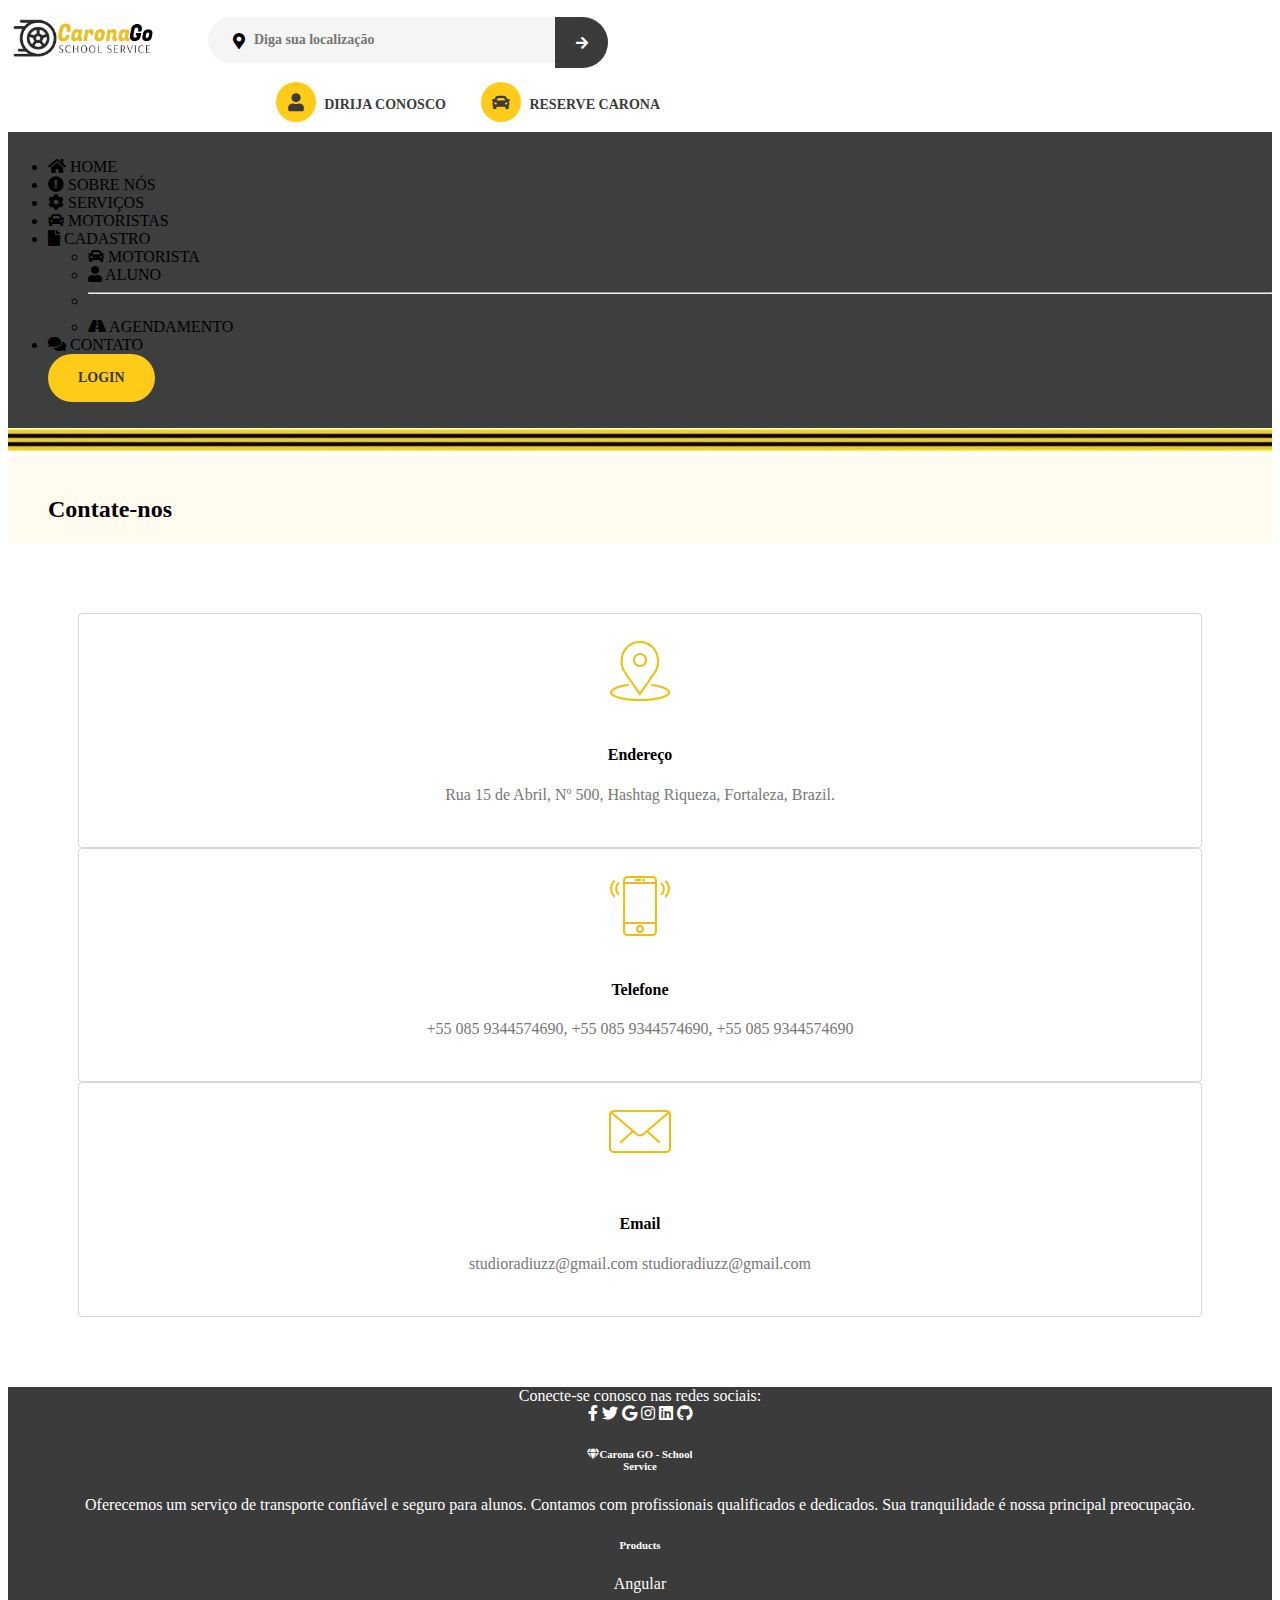
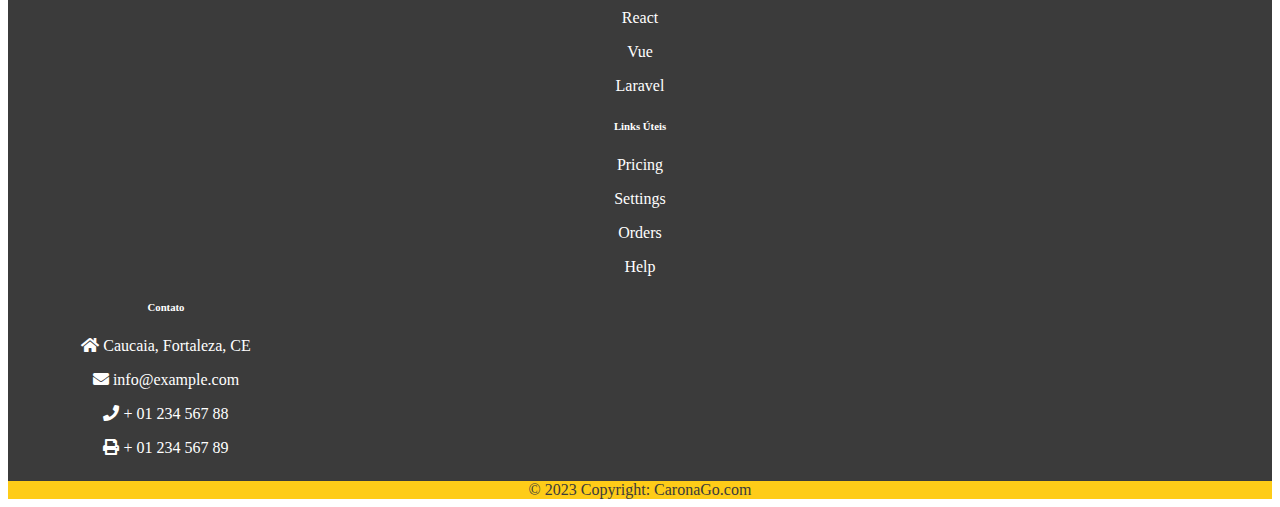
<file: contato.html>
<!doctype html>
<html lang="pt-br">

<head>
    <meta charset="utf-8">
    <meta name="viewport" content="width=device-width, initial-scale=1">
    <title>Carona School</title>
    <link href="https://cdn.jsdelivr.net/npm/bootstrap@5.3.0-alpha3/dist/css/bootstrap.min.css" rel="stylesheet"
        integrity="sha384-KK94CHFLLe+nY2dmCWGMq91rCGa5gtU4mk92HdvYe+M/SXH301p5ILy+dN9+nJOZ" crossorigin="anonymous">
    <link rel="stylesheet" href="https://cdnjs.cloudflare.com/ajax/libs/font-awesome/5.15.3/css/all.min.css">
    <link rel="stylesheet" href="css/style.css">
</head>

<body>
    <!--Inicio de Menu1-->
    <!--Stilo CSS header upper-->
    <div class="header_upper">
        <div class="container">
            <div class="row">
                <!--Logo e Busca-->
                <div class="col-12 col-lg-6">
                    <div class="header_upper--left">
                        <a href="index.html">
                            <img src="img/Logo1.png" width="155" height="60" alt="Site Logo" style="margin-right:45px;">
                        </a>
                        <div class="search-bar">
                            <form class="form">
                                <span class="icon icon-left">
                                    <i class="fas fa-map-marker-alt"></i>
                                </span>

                                <input class="form-control" type="search" name="search"
                                    placeholder="Diga sua localização" id="search">
                                <button class="button button-dark" type="submit">
                                    <i class="fas fa-arrow-right"></i>
                                </button>
                            </form>
                        </div>

                    </div>
                </div>
                <!--Fim Logo e Busca-->

                <!--Icones-->
                <div class="d-none d-lg-block col-lg-6">
                    <div class="header_upper--right">
                        <a href="cadmotorista.html" class="button">
                            <i class="fas fa-solid fa-user"></i>
                            Dirija Conosco
                        </a>

                        <a href="reservar.html" class="button">
                            <i class="fas fa-solid fa-car"></i>
                            Reserve Carona
                        </a>
                    </div>
                </div>
                <!--Fim Icones-->
            </div>
        </div>
    </div>

    <!--Fim de Menu1-->
    <!--Inicio Menu2-->
    <nav class="navbar navbar-expand-lg navbar-dark">
        <div class="container-fluid" style="background-color: #3D3E3E; padding: 10px 0; ">
            <div class="collapse navbar-collapse" id="navbarSupportedContent">
                <ul class="navbar-nav menu-list mx-auto">
                    <li class="nav-item">
                        <a class="nav-link active" aria-current="page" href="index.html" style="margin-right: 45px;">
                            <i class="fas fa-home"></i>
                            HOME
                        </a>
                    </li>
                    <li class="nav-item">
                        <a class="nav-link active" aria-current="page" href="sobrenosteste.html" style="margin-right: 45px;">
                            <i class="fas fa-exclamation-circle"></i>
                            SOBRE NÓS
                        </a>
                    </li>
                    <li class="nav-item">
                        <a class="nav-link active" aria-current="page" href="servicos.html" style="margin-right: 45px;">
                            <i class="fas fa-cog"></i>
                            SERVIÇOS
                        </a>
                    </li>
                    <li class="nav-item">
                        <a class="nav-link active" aria-current="page" href="motoristas.html"
                            style="margin-right: 45px;">
                            <i class="fas fa-solid fa-car"></i>
                            MOTORISTAS
                        </a>
                    </li>

                    <li class="nav-item dropdown">
                        <a class="nav-link active dropdown-toggle" href="#" role="button" style="margin-right: 45px;"
                            data-bs-toggle="dropdown" aria-expanded="false">
                            <i class="fa fa-solid fa-file"></i>
                            CADASTRO
                        </a>
                        <ul class="dropdown-menu">
                            <li><a class="dropdown-item" href="cadmotorista.html">
                                    <i class="fa fa-solid fa-car"></i>
                                    MOTORISTA</a>
                            </li>
                            <li><a class="dropdown-item" href="cadaluno.html">
                                    <i class="fas fa-solid fa-user"></i>
                                    ALUNO</a>
                            </li>
                            <li>
                                <hr class="dropdown-divider">
                            </li>
                            <li><a class="dropdown-item" href="reservar.html">
                                    <i class="fa fa-solid fa-road"></i>
                                    AGENDAMENTO</a>
                            </li>
                        </ul>
                    </li>
                    <li class="nav-item">
                        <a class="nav-link active" aria-current="page" href="contato.html" style="margin-right: 45px;">
                            <i class="fa fa-solid fa-comments"></i>
                            CONTATO</a>
                    </li>
                    <div class="my-0 my-log-0 d-inline-flex">
                        <a href="login.html" class="button button-light big"
                            style="text-align: center; margin-right: -70px;">Login</a>
                    </div>
                </ul>
            </div>
        </div>
    </nav>
    <!--Fim Menu2-->
    <section>
        <img src="img/Modelo1taxi.jpg" alt="" style="width: 100%;">
    </section>

    <!--Inicio do Conteudo Contato-->

    <div class="breadcrumb-div" style="padding: 20px 0; background-color: #FFFBEE;">
        <div clas="container" style="display: flex; max-width: 100%; align-items: center; justify-content: space-between;">
            <h2 class="page-title mb-0" style="padding-left:40px;">Contate-nos</h2>
        </div>
    </div>
    <div class="div-padding contact-info" style="padding: 70px">
        <div clas="container" style="max-width: 100%;">
            <div class="row">
                <div class="col-lg-4 col-sm-4">
                    <div class="single-contact-info text-center" style="text-align: center!important;">
                        <img src="img/contact_info.webp" alt="">
                        <h4>Endereço</h4>
                        <p style="color: #777777; font-size: 16px; margin-bottom: 1rem; margin-top: 0;">Rua 15 de Abril, Nº 500, Hashtag Riqueza, Fortaleza, Brazil.</p>
                    </div>
                </div>
                <div class="col-lg-4 col-sm-4">
                    <div class="single-contact-info text-center" style="text-align: center!important;">
                        <img src="img/contact_info-2.webp" alt="">
                        <h4>Telefone</h4>
                        <p style="color: #777777; font-size: 16px; margin-bottom: 1rem; margin-top: 0;">+55 085 9344574690, +55 085 9344574690, +55 085 9344574690</p>
                    </div>
                </div>
                <div class="col-lg-4 col-sm-4" style="margin-left: 0; ">
                    <div class="single-contact-info text-center" style="text-align: center!important;">
                        <img src="img/contact_info-3.webp" style="padding-bottom:17px" alt="">
                        <h4>Email</h4>
                        <p style="color: #777777; font-size: 16px; margin-bottom: 1rem; margin-top: 0;">studioradiuzz@gmail.com studioradiuzz@gmail.com </p>
                    </div>
                </div>
            </div>
        </div>
    </div>

    <!--Fim do Conteudo Contato-->

    <!--Inicio do Rodapé-->
    <footer class="text-center text-lg-start text-muted"
        style="background-color: #3B3B3B !important; color:#fff !important;">
        <!-- Section: Social media -->
        <section class="d-flex justify-content-center justify-content-lg-between p-4 border-bottom">
            <!-- Left -->
            <div class="me-5 d-none d-lg-block">
                <span>Conecte-se conosco nas redes sociais:</span>
            </div>
            <!-- Left -->

            <!-- Right -->
            <div>
                <a href="" class="me-4 text-reset">
                    <i class="fab fa-facebook-f"></i>
                </a>
                <a href="" class="me-4 text-reset">
                    <i class="fab fa-twitter"></i>
                </a>
                <a href="" class="me-4 text-reset">
                    <i class="fab fa-google"></i>
                </a>
                <a href="" class="me-4 text-reset">
                    <i class="fab fa-instagram"></i>
                </a>
                <a href="" class="me-4 text-reset">
                    <i class="fab fa-linkedin"></i>
                </a>
                <a href="" class="me-4 text-reset">
                    <i class="fab fa-github"></i>
                </a>
            </div>
            <!-- Right -->
        </section>
        <!-- Section: Social media -->

        <!-- Section: Links  -->
        <section class="">
            <div class="container text-center text-md-start mt-5">
                <!-- Grid row -->
                <div class="row mt-3">
                    <!-- Grid column -->
                    <div class="col-md-3 col-lg-4 col-xl-3 mx-auto mb-4">
                        <!-- Content -->
                        <h6 class="text-uppercase fw-bold mb-4">
                            <i class="fas fa-gem me-3"></i>Carona GO - School<br> Service
                        </h6>
                        <p>
                            Oferecemos um serviço de transporte confiável e seguro para alunos.
                            Contamos com profissionais qualificados e dedicados.
                            Sua tranquilidade é nossa principal preocupação.
                        </p>
                    </div>
                    <!-- Grid column -->

                    <!-- Grid column -->
                    <div class="col-md-2 col-lg-2 col-xl-2 mx-auto mb-4">
                        <!-- Links -->
                        <h6 class="text-uppercase fw-bold mb-4">
                            Products
                        </h6>
                        <p>
                            <a href="#!" class="text-reset">Angular</a>
                        </p>
                        <p>
                            <a href="#!" class="text-reset">React</a>
                        </p>
                        <p>
                            <a href="#!" class="text-reset">Vue</a>
                        </p>
                        <p>
                            <a href="#!" class="text-reset">Laravel</a>
                        </p>
                    </div>
                    <!-- Grid column -->

                    <!-- Grid column -->
                    <div class="col-md-3 col-lg-2 col-xl-2 mx-auto mb-4">
                        <!-- Links -->
                        <h6 class="text-uppercase fw-bold mb-4">
                            Links Úteis
                        </h6>
                        <p>
                            <a href="#!" class="text-reset">Pricing</a>
                        </p>
                        <p>
                            <a href="#!" class="text-reset">Settings</a>
                        </p>
                        <p>
                            <a href="#!" class="text-reset">Orders</a>
                        </p>
                        <p>
                            <a href="#!" class="text-reset">Help</a>
                        </p>
                    </div>
                    <!-- Grid column -->

                    <!-- Grid column -->
                    <div class="col-md-4 col-lg-3 col-xl-3 mx-auto mb-md-0 mb-4">
                        <!-- Links -->
                        <h6 class="text-uppercase fw-bold mb-4">Contato</h6>
                        <p><i class="fas fa-home me-3"></i> Caucaia, Fortaleza, CE</p>
                        <p>
                            <i class="fas fa-envelope me-3"></i>
                            info@example.com
                        </p>
                        <p><i class="fas fa-phone me-3"></i> + 01 234 567 88</p>
                        <p><i class="fas fa-print me-3"></i> + 01 234 567 89</p>
                    </div>
                    <!-- Grid column -->
                </div>
                <!-- Grid row -->
            </div>
        </section>
        <!-- Section: Links  -->

        <!-- Copyright -->
        <div class="text-center p-4" style="background-color: #fecc18; color:#3B3B3B">
            © 2023 Copyright:
            <a class="text-reset fw-bold" href="index.html">CaronaGo.com</a>
        </div>
        <!-- Copyright -->
    </footer>
    <!--Fim do Rodapé-->

    <script src="https://cdn.jsdelivr.net/npm/bootstrap@5.3.0-alpha3/dist/js/bootstrap.bundle.min.js"
        integrity="sha384-ENjdO4Dr2bkBIFxQpeoTz1HIcje39Wm4jDKdf19U8gI4ddQ3GYNS7NTKfAdVQSZe"
        crossorigin="anonymous"></script>
</body>

</html>
</file>
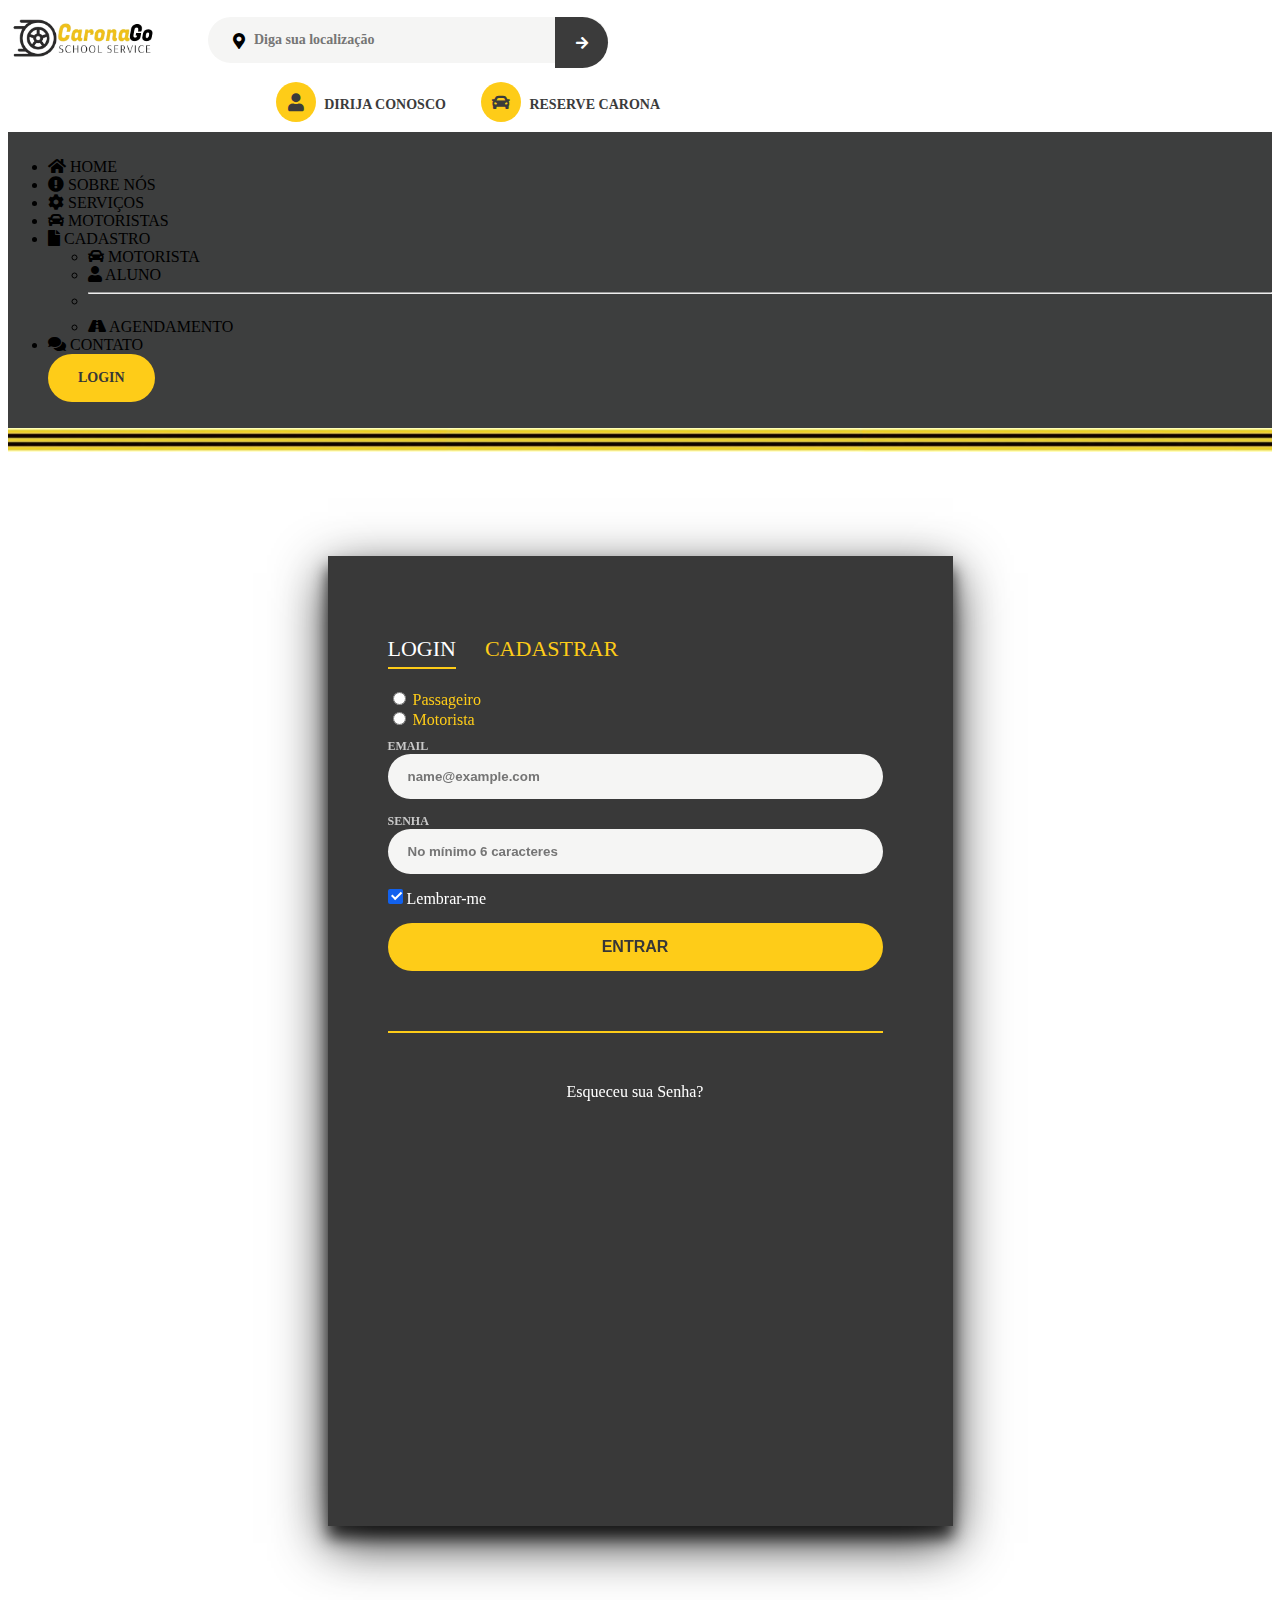
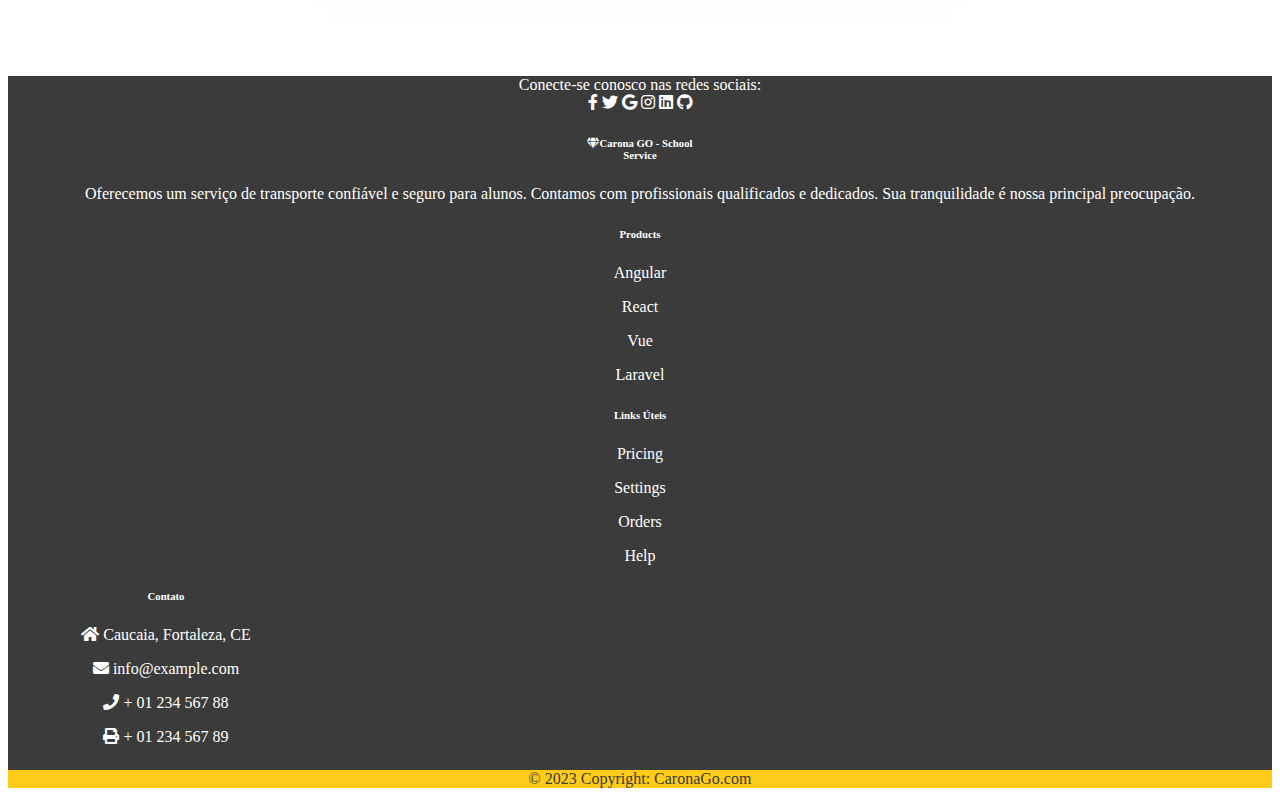
<file: login.html>
<!doctype html>
<html lang="pt-br">

<head>
    <meta charset="utf-8">
    <meta name="viewport" content="width=device-width, initial-scale=1">
    <title>Carona School</title>
    <link href="https://cdn.jsdelivr.net/npm/bootstrap@5.3.0-alpha3/dist/css/bootstrap.min.css" rel="stylesheet"
        integrity="sha384-KK94CHFLLe+nY2dmCWGMq91rCGa5gtU4mk92HdvYe+M/SXH301p5ILy+dN9+nJOZ" crossorigin="anonymous">
    <link rel="stylesheet" href="https://cdnjs.cloudflare.com/ajax/libs/font-awesome/5.15.3/css/all.min.css">
    <link rel="stylesheet" href="css/style.css">
</head>

<body>
    <!--Inicio de Menu1-->
    <!--Stilo CSS header upper-->
    <div class="header_upper">
        <div class="container">
            <div class="row">
                <!--Logo e Busca-->
                <div class="col-12 col-lg-6">
                    <div class="header_upper--left">
                        <a href="index.html">
                            <img src="img/Logo1.png" width="155" height="60" alt="Site Logo" style="margin-right:45px;">
                        </a>
                        <div class="search-bar">
                            <form class="form">
                                <span class="icon icon-left">
                                    <i class="fas fa-map-marker-alt"></i>
                                </span>

                                <input class="form-control" type="search" name="search"
                                    placeholder="Diga sua localização" id="search">
                                <button class="button button-dark" type="submit">
                                    <i class="fas fa-arrow-right"></i>
                                </button>
                            </form>
                        </div>

                    </div>
                </div>
                <!--Fim Logo e Busca-->

                <!--Icones-->
                <div class="d-none d-lg-block col-lg-6">
                    <div class="header_upper--right">
                        <a href="cadmotorista.html" class="button">
                            <i class="fas fa-solid fa-user"></i>
                            Dirija Conosco
                        </a>

                        <a href="reservar.html" class="button">
                            <i class="fas fa-solid fa-car"></i>
                            Reserve Carona
                        </a>
                    </div>
                </div>
                <!--Fim Icones-->
            </div>
        </div>
    </div>

    <!--Fim de Menu1-->
    <!--Inicio Menu2-->
    <nav class="navbar navbar-expand-lg navbar-dark">
        <div class="container-fluid" style="background-color: #3D3E3E; padding: 10px 0; ">
            <div class="collapse navbar-collapse" id="navbarSupportedContent">
                <ul class="navbar-nav menu-list mx-auto">
                    <li class="nav-item">
                        <a class="nav-link active" aria-current="page" href="index.html" style="margin-right: 45px;">
                            <i class="fas fa-home"></i>
                            HOME
                        </a>
                    </li>
                    <li class="nav-item">
                        <a class="nav-link active" aria-current="page" href="sobrenosteste.html" style="margin-right: 45px;">
                            <i class="fas fa-exclamation-circle"></i>
                            SOBRE NÓS
                        </a>
                    </li>
                    <li class="nav-item">
                        <a class="nav-link active" aria-current="page" href="servicos.html" style="margin-right: 45px;">
                            <i class="fas fa-cog"></i>
                            SERVIÇOS
                        </a>
                    </li>
                    <li class="nav-item">
                        <a class="nav-link active" aria-current="page" href="motoristas.html"
                            style="margin-right: 45px;">
                            <i class="fas fa-solid fa-car"></i>
                            MOTORISTAS
                        </a>
                    </li>

                    <li class="nav-item dropdown">
                        <a class="nav-link active dropdown-toggle" href="#" role="button" style="margin-right: 45px;"
                            data-bs-toggle="dropdown" aria-expanded="false">
                            <i class="fa fa-solid fa-file"></i>
                            CADASTRO
                        </a>
                        <ul class="dropdown-menu">
                            <li><a class="dropdown-item" href="cadmotorista.html">
                                    <i class="fa fa-solid fa-car"></i>
                                    MOTORISTA</a>
                            </li>
                            <li><a class="dropdown-item" href="cadaluno.html">
                                    <i class="fas fa-solid fa-user"></i>
                                    ALUNO</a>
                            </li>
                            <li>
                                <hr class="dropdown-divider">
                            </li>
                            <li><a class="dropdown-item" href="reservar.html">
                                    <i class="fa fa-solid fa-road"></i>
                                    AGENDAMENTO</a>
                            </li>
                        </ul>
                    </li>
                    <li class="nav-item">
                        <a class="nav-link active" aria-current="page" href="contato.html" style="margin-right: 45px;">
                            <i class="fa fa-solid fa-comments"></i>
                            CONTATO</a>
                    </li>
                    <div class="my-0 my-log-0 d-inline-flex">
                        <a href="login.html" class="button button-light big"
                            style="text-align: center; margin-right: -70px;">Login</a>
                    </div>
                </ul>
            </div>
        </div>
    </nav>
    <!--Fim Menu2-->
    <section>
        <img src="img/Modelo1taxi.jpg" alt="" style="width: 100%;">
    </section>


    <!--Inicio Login-->
    <div style="margin-top: 100px; margin-bottom:150px">
    <div class="login-wrap">
        <div class="login-html">

          <input id="tab-1" type="radio" name="tab" class="sign-in" checked><label for="tab-1" class="tab">Login</label>
          <input id="tab-2" type="radio" name="tab" class="sign-up"><label for="tab-2" class="tab">Cadastrar</label>
            
          <div class="login-form">
            <div class="sign-in-htm">

                <div class="form-group" style="padding-bottom:10px">
                    <div class="form-check form-check-inline">
                      <input class="form-check-input" type="radio" name="userType" id="inlineRadio1" value="passageiro" checked>
                      <label class="form-check-label" for="inlineRadio1" style="color:#fecc18">Passageiro</label>
                    </div>
                    <div class="form-check form-check-inline">
                      <input class="form-check-input" type="radio" name="userType" id="inlineRadio2" value="motorista">
                      <label class="form-check-label" for="inlineRadio2" style="color:#fecc18">Motorista</label>
                    </div>
                </div>

              <div class="group">
                <label for="email" class="label">Email</label>
                <input id="email" type="email" class="input" placeholder="name@example.com">
              </div>
              <div class="group">
                <label for="pass" class="label">Senha</label>
                <input id="pass" type="password" class="input" data-type="password" placeholder="No mínimo 6 caracteres">
              </div>
              <div class="group" style="color:#fecc18">
                <input id="check" type="checkbox" class="check" checked>
                <label for="check"><span class="icon"></span> Lembrar-me</label>
              </div>
              <div class="group">
                <input type="submit" class="button" style="font-size: 16px;" value="Entrar">
              </div>
              <div class="hr"></div>
              <div class="foot-lnk">
                <a href="#forgot" style="color:#fff;">Esqueceu sua Senha?</a>
              </div>
            </div>
            <div class="sign-up-htm">

                <div class="form-group" style="padding-bottom:10px">
                    <div class="form-check form-check-inline">
                      <input class="form-check-input" type="radio" name="userType" id="inlineRadio1" value="passageiro" checked>
                      <label class="form-check-label" for="inlineRadio1" style="color:#fecc18">Passageiro</label>
                    </div>
                    <div class="form-check form-check-inline">
                      <input class="form-check-input" type="radio" name="userType" id="inlineRadio2" value="motorista">
                      <label class="form-check-label" for="inlineRadio2" style="color:#fecc18">Motorista</label>
                    </div>
                </div>

              <div class="group">
                <label for="user" class="label">Nome</label>
                <input id="user" type="text" class="input" placeholder="Nome Completo">
              </div>

              <div class="group-row">
              <div class="group">
                <label for="dob" class="label">Data de Nascimento</label>
                <input id="dob" type="date" class="input" style="width: 225px;" placeholder="dd/mm/aaaa">
              </div>
              <div class="group">
                <label for="civil-status" class="label">Estado Civil</label>
                <select id="civil-status" class="input" style="width: 250px;">
                  <option value="">Selecione</option>
                  <option value="solteiro">Solteiro(a)</option>
                  <option value="casado">Casado(a)</option>
                  <option value="divorciado">Divorciado(a)</option>
                  <option value="viuvo">Viúvo(a)</option>
                </select>
              </div>
              </div>
              <div class="group">
                <label for="pass" class="label">Endereço de Email</label>
                <input id="pass" type="email" class="input" placeholder="name@example.com">
              </div>
              <div class="group">
                <label for="pass" class="label">Senha</label>
                <input id="pass" type="password" class="input" data-type="password" placeholder="No mínimo 6 caracteres">
              </div>
              <div class="group">
                <label for="pass" class="label">Repita a Senha</label>
                <input id="pass" type="password" class="input" data-type="password" placeholder="No mínimo 6 caracteres">
              </div>
              <div class="group">
                <input type="submit" class="button" style="font-size: 16px;" value="Confirmar">
              </div>
              <div class="hr"></div>
              <div class="foot-lnk">
                <label for="tab-1" style="color:#fff;">Já é Membro?</a>
              </div><br>

              <div class="text-center mb-3">
                <p style="color: #fff; font-size: 16px;">Inscreva-se com:</p>
                <a href="https://www.facebook.com/" target="_blank">
                <button type="button" class="btn btn-link btn-floating mx-1" style="color:#fecc18;">
                  <i class="fab fa-facebook-f"></i>
                </button>
                </a>

                <a href="https://www.google.com" target="_blank">
                <button type="button" class="btn btn-link btn-floating mx-1" style="color:#fecc18;">
                  <i class="fab fa-google"></i>
                </button>
                </a>

                <a href="https://www.twitter.com" target="_blank">
                <button type="button" class="btn btn-link btn-floating mx-1" style="color:#fecc18;">
                  <i class="fab fa-twitter"></i>
                </button>
                </a>
        
                <a href="https://www.github.com" target="_blank">
                <button type="button" class="btn btn-link btn-floating mx-1" style="color:#fecc18;">
                  <i class="fab fa-github"></i>
                </button>
                </a>
              </div>
        
            </div>
          </div>
        </div>
      </div>
    </div>

    <!--Fim Login-->

    <!--Inicio do Rodapé-->
    <footer class="text-center text-lg-start text-muted"
        style="background-color: #3B3B3B !important; color:#fff !important;">
        <!-- Section: Social media -->
        <section class="d-flex justify-content-center justify-content-lg-between p-4 border-bottom">
            <!-- Left -->
            <div class="me-5 d-none d-lg-block">
                <span>Conecte-se conosco nas redes sociais:</span>
            </div>
            <!-- Left -->

            <!-- Right -->
            <div>
                <a href="" class="me-4 text-reset">
                    <i class="fab fa-facebook-f"></i>
                </a>
                <a href="" class="me-4 text-reset">
                    <i class="fab fa-twitter"></i>
                </a>
                <a href="" class="me-4 text-reset">
                    <i class="fab fa-google"></i>
                </a>
                <a href="" class="me-4 text-reset">
                    <i class="fab fa-instagram"></i>
                </a>
                <a href="" class="me-4 text-reset">
                    <i class="fab fa-linkedin"></i>
                </a>
                <a href="" class="me-4 text-reset">
                    <i class="fab fa-github"></i>
                </a>
            </div>
            <!-- Right -->
        </section>
        <!-- Section: Social media -->

        <!-- Section: Links  -->
        <section class="">
            <div class="container text-center text-md-start mt-5">
                <!-- Grid row -->
                <div class="row mt-3">
                    <!-- Grid column -->
                    <div class="col-md-3 col-lg-4 col-xl-3 mx-auto mb-4">
                        <!-- Content -->
                        <h6 class="text-uppercase fw-bold mb-4">
                            <i class="fas fa-gem me-3"></i>Carona GO - School<br> Service
                        </h6>
                        <p>
                            Oferecemos um serviço de transporte confiável e seguro para alunos.
                            Contamos com profissionais qualificados e dedicados.
                            Sua tranquilidade é nossa principal preocupação.
                        </p>
                    </div>
                    <!-- Grid column -->

                    <!-- Grid column -->
                    <div class="col-md-2 col-lg-2 col-xl-2 mx-auto mb-4">
                        <!-- Links -->
                        <h6 class="text-uppercase fw-bold mb-4">
                            Products
                        </h6>
                        <p>
                            <a href="#!" class="text-reset">Angular</a>
                        </p>
                        <p>
                            <a href="#!" class="text-reset">React</a>
                        </p>
                        <p>
                            <a href="#!" class="text-reset">Vue</a>
                        </p>
                        <p>
                            <a href="#!" class="text-reset">Laravel</a>
                        </p>
                    </div>
                    <!-- Grid column -->

                    <!-- Grid column -->
                    <div class="col-md-3 col-lg-2 col-xl-2 mx-auto mb-4">
                        <!-- Links -->
                        <h6 class="text-uppercase fw-bold mb-4">
                            Links Úteis
                        </h6>
                        <p>
                            <a href="#!" class="text-reset">Pricing</a>
                        </p>
                        <p>
                            <a href="#!" class="text-reset">Settings</a>
                        </p>
                        <p>
                            <a href="#!" class="text-reset">Orders</a>
                        </p>
                        <p>
                            <a href="#!" class="text-reset">Help</a>
                        </p>
                    </div>
                    <!-- Grid column -->

                    <!-- Grid column -->
                    <div class="col-md-4 col-lg-3 col-xl-3 mx-auto mb-md-0 mb-4">
                        <!-- Links -->
                        <h6 class="text-uppercase fw-bold mb-4">Contato</h6>
                        <p><i class="fas fa-home me-3"></i> Caucaia, Fortaleza, CE</p>
                        <p>
                            <i class="fas fa-envelope me-3"></i>
                            info@example.com
                        </p>
                        <p><i class="fas fa-phone me-3"></i> + 01 234 567 88</p>
                        <p><i class="fas fa-print me-3"></i> + 01 234 567 89</p>
                    </div>
                    <!-- Grid column -->
                </div>
                <!-- Grid row -->
            </div>
        </section>
        <!-- Section: Links  -->

        <!-- Copyright -->
        <div class="text-center p-4" style="background-color: #fecc18; color:#3B3B3B">
            © 2023 Copyright:
            <a class="text-reset fw-bold" href="index.html">CaronaGo.com</a>
        </div>
        <!-- Copyright -->
    </footer>
    <!--Fim do Rodapé-->

    <script src="https://cdn.jsdelivr.net/npm/bootstrap@5.3.0-alpha3/dist/js/bootstrap.bundle.min.js"
        integrity="sha384-ENjdO4Dr2bkBIFxQpeoTz1HIcje39Wm4jDKdf19U8gI4ddQ3GYNS7NTKfAdVQSZe"
        crossorigin="anonymous"></script>
    
</body>

</html>
</file>
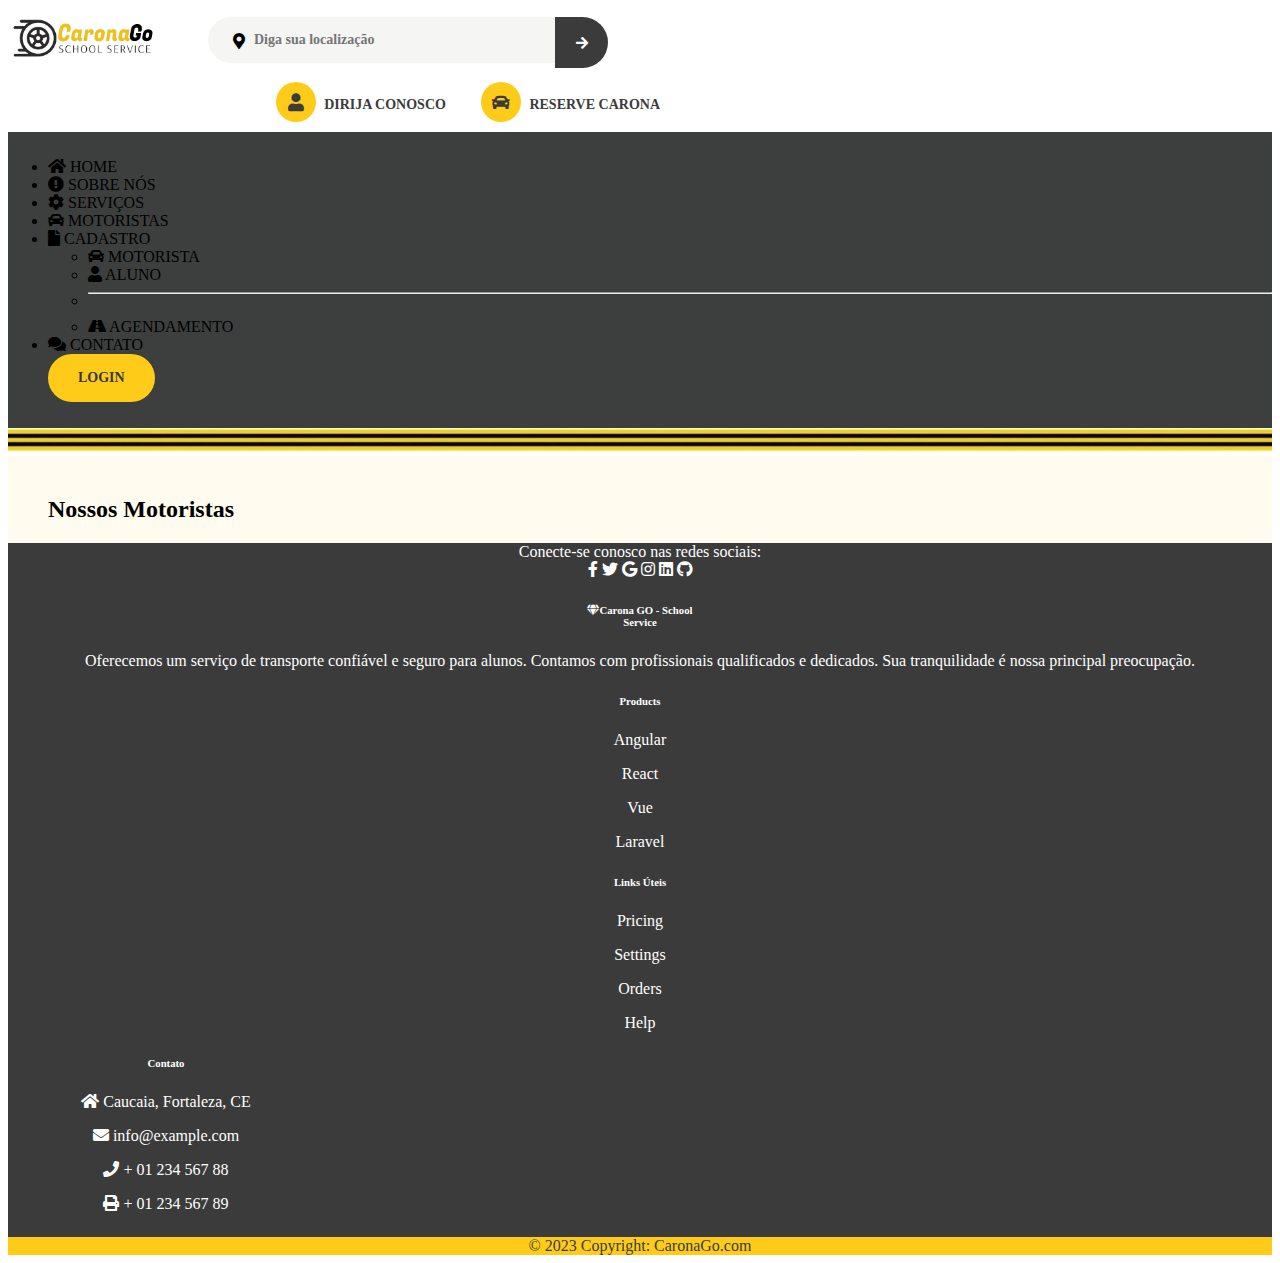
<file: motoristas.html>
<!doctype html>
<html lang="pt-br">

<head>
    <meta charset="utf-8">
    <meta name="viewport" content="width=device-width, initial-scale=1">
    <title>Carona School</title>
    <link href="https://cdn.jsdelivr.net/npm/bootstrap@5.3.0-alpha3/dist/css/bootstrap.min.css" rel="stylesheet"
        integrity="sha384-KK94CHFLLe+nY2dmCWGMq91rCGa5gtU4mk92HdvYe+M/SXH301p5ILy+dN9+nJOZ" crossorigin="anonymous">
    <link rel="stylesheet" href="https://cdnjs.cloudflare.com/ajax/libs/font-awesome/5.15.3/css/all.min.css">
    <link rel="stylesheet" href="css/style.css">
</head>

<body>
    <!--Inicio de Menu1-->
    <!--Stilo CSS header upper-->
    <div class="header_upper">
        <div class="container">
            <div class="row">
                <!--Logo e Busca-->
                <div class="col-12 col-lg-6">
                    <div class="header_upper--left">
                        <a href="index.html">
                            <img src="img/Logo1.png" width="155" height="60" alt="Site Logo" style="margin-right:45px;">
                        </a>
                        <div class="search-bar">
                            <form class="form">
                                <span class="icon icon-left">
                                    <i class="fas fa-map-marker-alt"></i>
                                </span>

                                <input class="form-control" type="search" name="search"
                                    placeholder="Diga sua localização" id="search">
                                <button class="button button-dark" type="submit">
                                    <i class="fas fa-arrow-right"></i>
                                </button>
                            </form>
                        </div>

                    </div>
                </div>
                <!--Fim Logo e Busca-->

                <!--Icones-->
                <div class="d-none d-lg-block col-lg-6">
                    <div class="header_upper--right">
                        <a href="cadmotorista.html" class="button">
                            <i class="fas fa-solid fa-user"></i>
                            Dirija Conosco
                        </a>

                        <a href="reservar.html" class="button">
                            <i class="fas fa-solid fa-car"></i>
                            Reserve Carona
                        </a>
                    </div>
                </div>
                <!--Fim Icones-->
            </div>
        </div>
    </div>

    <!--Fim de Menu1-->
    <!--Inicio Menu2-->
    <nav class="navbar navbar-expand-lg navbar-dark">
        <div class="container-fluid" style="background-color: #3D3E3E; padding: 10px 0; ">
            <div class="collapse navbar-collapse" id="navbarSupportedContent">
                <ul class="navbar-nav menu-list mx-auto">
                    <li class="nav-item">
                        <a class="nav-link active" aria-current="page" href="index.html" style="margin-right: 45px;">
                            <i class="fas fa-home"></i>
                            HOME
                        </a>
                    </li>
                    <li class="nav-item">
                        <a class="nav-link active" aria-current="page" href="sobrenosteste.html" style="margin-right: 45px;">
                            <i class="fas fa-exclamation-circle"></i>
                            SOBRE NÓS
                        </a>
                    </li>
                    <li class="nav-item">
                        <a class="nav-link active" aria-current="page" href="servicos.html" style="margin-right: 45px;">
                            <i class="fas fa-cog"></i>
                            SERVIÇOS
                        </a>
                    </li>
                    <li class="nav-item">
                        <a class="nav-link active" aria-current="page" href="motoristas.html"
                            style="margin-right: 45px;">
                            <i class="fas fa-solid fa-car"></i>
                            MOTORISTAS
                        </a>
                    </li>

                    <li class="nav-item dropdown">
                        <a class="nav-link active dropdown-toggle" href="#" role="button" style="margin-right: 45px;"
                            data-bs-toggle="dropdown" aria-expanded="false">
                            <i class="fa fa-solid fa-file"></i>
                            CADASTRO
                        </a>
                        <ul class="dropdown-menu">
                            <li><a class="dropdown-item" href="cadmotorista.html">
                                    <i class="fa fa-solid fa-car"></i>
                                    MOTORISTA</a>
                            </li>
                            <li><a class="dropdown-item" href="cadaluno.html">
                                    <i class="fas fa-solid fa-user"></i>
                                    ALUNO</a>
                            </li>
                            <li>
                                <hr class="dropdown-divider">
                            </li>
                            <li><a class="dropdown-item" href="reservar.html">
                                    <i class="fa fa-solid fa-road"></i>
                                    AGENDAMENTO</a>
                            </li>
                        </ul>
                    </li>
                    <li class="nav-item">
                        <a class="nav-link active" aria-current="page" href="contato.html" style="margin-right: 45px;">
                            <i class="fa fa-solid fa-comments"></i>
                            CONTATO</a>
                    </li>
                    <div class="my-0 my-log-0 d-inline-flex">
                        <a href="login.html" class="button button-light big"
                            style="text-align: center; margin-right: -70px;">Login</a>
                    </div>
                </ul>
            </div>
        </div>
    </nav>
    <!--Fim Menu2-->
    <section>
        <img src="img/Modelo1taxi.jpg" alt="" style="width: 100%;">
    </section>

    <!--Inicio COnteudo Motoristas-->

    <div class="breadcrumb-div" style="padding: 20px 0; background-color: #FFFBEE;">
        <div clas="container"
            style="display: flex; max-width: 100%; align-items: center; justify-content: space-between;">
            <h2 class="page-title mb-0" style="padding-left:40px;">Nossos Motoristas</h2>
        </div>
    </div>

    <!--Fim Conteudo Motoristas-->

    <!--Inicio do Rodapé-->
    <footer class="text-center text-lg-start text-muted"
        style="background-color: #3B3B3B !important; color:#fff !important;">
        <!-- Section: Social media -->
        <section class="d-flex justify-content-center justify-content-lg-between p-4 border-bottom">
            <!-- Left -->
            <div class="me-5 d-none d-lg-block">
                <span>Conecte-se conosco nas redes sociais:</span>
            </div>
            <!-- Left -->

            <!-- Right -->
            <div>
                <a href="" class="me-4 text-reset">
                    <i class="fab fa-facebook-f"></i>
                </a>
                <a href="" class="me-4 text-reset">
                    <i class="fab fa-twitter"></i>
                </a>
                <a href="" class="me-4 text-reset">
                    <i class="fab fa-google"></i>
                </a>
                <a href="" class="me-4 text-reset">
                    <i class="fab fa-instagram"></i>
                </a>
                <a href="" class="me-4 text-reset">
                    <i class="fab fa-linkedin"></i>
                </a>
                <a href="" class="me-4 text-reset">
                    <i class="fab fa-github"></i>
                </a>
            </div>
            <!-- Right -->
        </section>
        <!-- Section: Social media -->

        <!-- Section: Links  -->
        <section class="">
            <div class="container text-center text-md-start mt-5">
                <!-- Grid row -->
                <div class="row mt-3">
                    <!-- Grid column -->
                    <div class="col-md-3 col-lg-4 col-xl-3 mx-auto mb-4">
                        <!-- Content -->
                        <h6 class="text-uppercase fw-bold mb-4">
                            <i class="fas fa-gem me-3"></i>Carona GO - School<br> Service
                        </h6>
                        <p>
                            Oferecemos um serviço de transporte confiável e seguro para alunos.
                            Contamos com profissionais qualificados e dedicados.
                            Sua tranquilidade é nossa principal preocupação.
                        </p>
                    </div>
                    <!-- Grid column -->

                    <!-- Grid column -->
                    <div class="col-md-2 col-lg-2 col-xl-2 mx-auto mb-4">
                        <!-- Links -->
                        <h6 class="text-uppercase fw-bold mb-4">
                            Products
                        </h6>
                        <p>
                            <a href="#!" class="text-reset">Angular</a>
                        </p>
                        <p>
                            <a href="#!" class="text-reset">React</a>
                        </p>
                        <p>
                            <a href="#!" class="text-reset">Vue</a>
                        </p>
                        <p>
                            <a href="#!" class="text-reset">Laravel</a>
                        </p>
                    </div>
                    <!-- Grid column -->

                    <!-- Grid column -->
                    <div class="col-md-3 col-lg-2 col-xl-2 mx-auto mb-4">
                        <!-- Links -->
                        <h6 class="text-uppercase fw-bold mb-4">
                            Links Úteis
                        </h6>
                        <p>
                            <a href="#!" class="text-reset">Pricing</a>
                        </p>
                        <p>
                            <a href="#!" class="text-reset">Settings</a>
                        </p>
                        <p>
                            <a href="#!" class="text-reset">Orders</a>
                        </p>
                        <p>
                            <a href="#!" class="text-reset">Help</a>
                        </p>
                    </div>
                    <!-- Grid column -->

                    <!-- Grid column -->
                    <div class="col-md-4 col-lg-3 col-xl-3 mx-auto mb-md-0 mb-4">
                        <!-- Links -->
                        <h6 class="text-uppercase fw-bold mb-4">Contato</h6>
                        <p><i class="fas fa-home me-3"></i> Caucaia, Fortaleza, CE</p>
                        <p>
                            <i class="fas fa-envelope me-3"></i>
                            info@example.com
                        </p>
                        <p><i class="fas fa-phone me-3"></i> + 01 234 567 88</p>
                        <p><i class="fas fa-print me-3"></i> + 01 234 567 89</p>
                    </div>
                    <!-- Grid column -->
                </div>
                <!-- Grid row -->
            </div>
        </section>
        <!-- Section: Links  -->

        <!-- Copyright -->
        <div class="text-center p-4" style="background-color: #fecc18; color:#3B3B3B">
            © 2023 Copyright:
            <a class="text-reset fw-bold" href="index.html">CaronaGo.com</a>
        </div>
        <!-- Copyright -->
    </footer>
    <!--Fim do Rodapé-->

    <script src="https://cdn.jsdelivr.net/npm/bootstrap@5.3.0-alpha3/dist/js/bootstrap.bundle.min.js"
        integrity="sha384-ENjdO4Dr2bkBIFxQpeoTz1HIcje39Wm4jDKdf19U8gI4ddQ3GYNS7NTKfAdVQSZe"
        crossorigin="anonymous"></script>
</body>

</html>
</file>
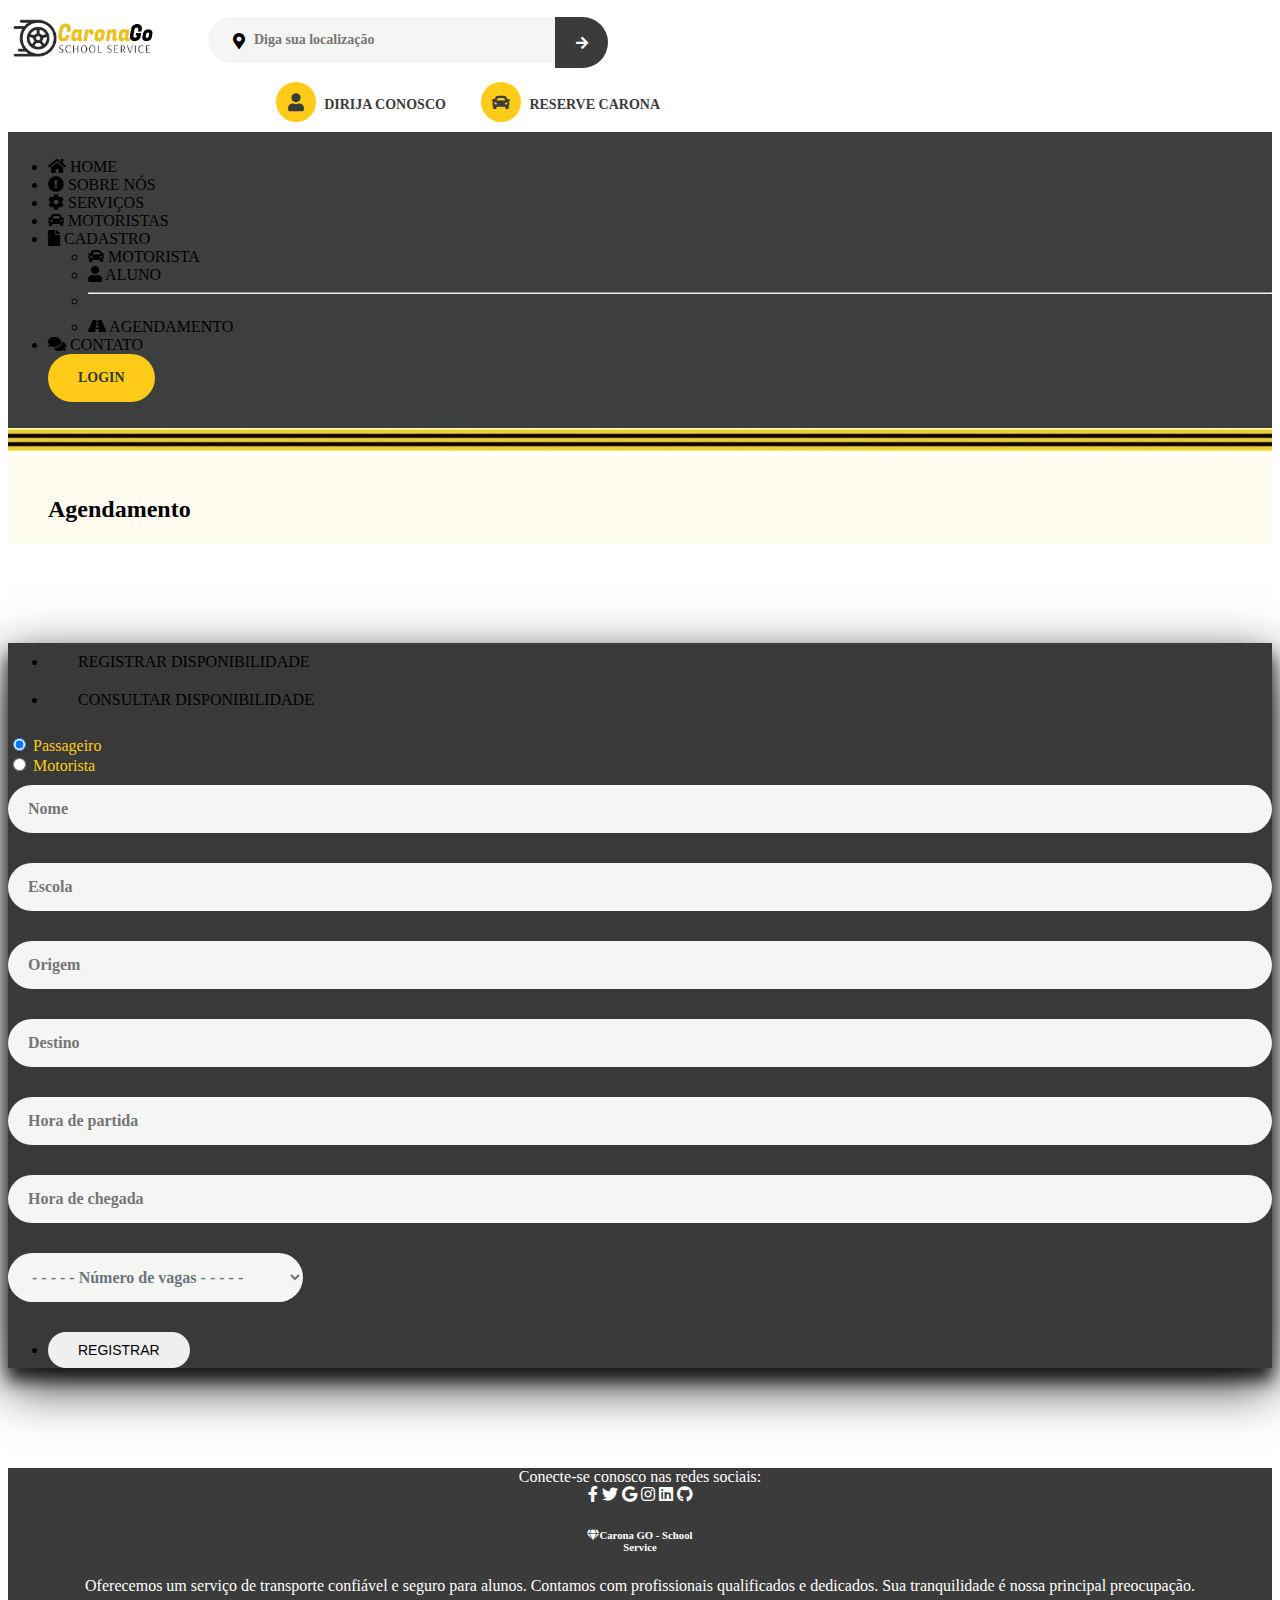
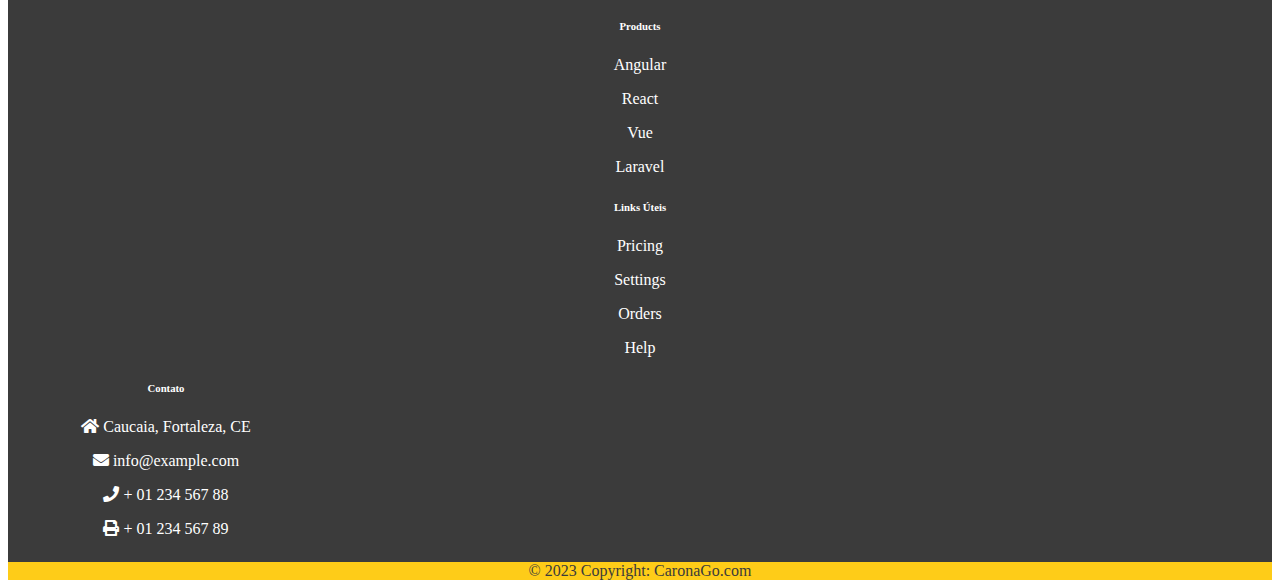
<file: reservar.html>
<!doctype html>
<html lang="pt-br">

<head>
    <meta charset="utf-8">
    <meta name="viewport" content="width=device-width, initial-scale=1">
    <title>Carona School</title>
    <link href="https://cdn.jsdelivr.net/npm/bootstrap@5.3.0-alpha3/dist/css/bootstrap.min.css" rel="stylesheet"
        integrity="sha384-KK94CHFLLe+nY2dmCWGMq91rCGa5gtU4mk92HdvYe+M/SXH301p5ILy+dN9+nJOZ" crossorigin="anonymous">
    <link rel="stylesheet" href="https://cdnjs.cloudflare.com/ajax/libs/font-awesome/5.15.3/css/all.min.css">
    <link rel="stylesheet" href="css/style.css">
</head>

<body>
    <!--Inicio de Menu1-->
    <!--Stilo CSS header upper-->
    <div class="header_upper">
        <div class="container">
            <div class="row">
                <!--Logo e Busca-->
                <div class="col-12 col-lg-6">
                    <div class="header_upper--left">
                        <a href="index.html">
                            <img src="img/Logo1.png" width="155" height="60" alt="Site Logo" style="margin-right:45px;">
                        </a>
                        <div class="search-bar">
                            <form class="form">
                                <span class="icon icon-left">
                                    <i class="fas fa-map-marker-alt"></i>
                                </span>

                                <input class="form-control" type="search" name="search"
                                    placeholder="Diga sua localização" id="search">
                                <button class="button button-dark" type="submit">
                                    <i class="fas fa-arrow-right"></i>
                                </button>
                            </form>
                        </div>

                    </div>
                </div>
                <!--Fim Logo e Busca-->

                <!--Icones-->
                <div class="d-none d-lg-block col-lg-6">
                    <div class="header_upper--right">
                        <a href="cadmotorista.html" class="button">
                            <i class="fas fa-solid fa-user"></i>
                            Dirija Conosco
                        </a>

                        <a href="reservar.html" class="button">
                            <i class="fas fa-solid fa-car"></i>
                            Reserve Carona
                        </a>
                    </div>
                </div>
                <!--Fim Icones-->
            </div>
        </div>
    </div>

    <!--Fim de Menu1-->
    <!--Inicio Menu2-->
    <nav class="navbar navbar-expand-lg navbar-dark">
        <div class="container-fluid" style="background-color: #3D3E3E; padding: 10px 0; ">
            <div class="collapse navbar-collapse" id="navbarSupportedContent">
                <ul class="navbar-nav menu-list mx-auto">
                    <li class="nav-item">
                        <a class="nav-link active" aria-current="page" href="index.html" style="margin-right: 45px;">
                            <i class="fas fa-home"></i>
                            HOME
                        </a>
                    </li>
                    <li class="nav-item">
                        <a class="nav-link active" aria-current="page" href="sobrenosteste.html"
                            style="margin-right: 45px;">
                            <i class="fas fa-exclamation-circle"></i>
                            SOBRE NÓS
                        </a>
                    </li>
                    <li class="nav-item">
                        <a class="nav-link active" aria-current="page" href="servicos.html" style="margin-right: 45px;">
                            <i class="fas fa-cog"></i>
                            SERVIÇOS
                        </a>
                    </li>
                    <li class="nav-item">
                        <a class="nav-link active" aria-current="page" href="motoristas.html"
                            style="margin-right: 45px;">
                            <i class="fas fa-solid fa-car"></i>
                            MOTORISTAS
                        </a>
                    </li>

                    <li class="nav-item dropdown">
                        <a class="nav-link active dropdown-toggle" href="#" role="button" style="margin-right: 45px;"
                            data-bs-toggle="dropdown" aria-expanded="false">
                            <i class="fa fa-solid fa-file"></i>
                            CADASTRO
                        </a>
                        <ul class="dropdown-menu">
                            <li><a class="dropdown-item" href="cadmotorista.html">
                                    <i class="fa fa-solid fa-car"></i>
                                    MOTORISTA</a>
                            </li>
                            <li><a class="dropdown-item" href="cadaluno.html">
                                    <i class="fas fa-solid fa-user"></i>
                                    ALUNO</a>
                            </li>
                            <li>
                                <hr class="dropdown-divider">
                            </li>
                            <li><a class="dropdown-item" href="reservar.html">
                                    <i class="fa fa-solid fa-road"></i>
                                    AGENDAMENTO</a>
                            </li>
                        </ul>
                    </li>
                    <li class="nav-item">
                        <a class="nav-link active" aria-current="page" href="contato.html" style="margin-right: 45px;">
                            <i class="fa fa-solid fa-comments"></i>
                            CONTATO</a>
                    </li>
                    <div class="my-0 my-log-0 d-inline-flex">
                        <a href="login.html" class="button button-light big"
                            style="text-align: center; margin-right: -70px;">Login</a>
                    </div>
                </ul>
            </div>
        </div>
    </nav>
    <!--Fim Menu2-->
    <section>
        <img src="img/Modelo1taxi.jpg" alt="" style="width: 100%;">
    </section>

    <!--Inicio do Conteudo Contato-->

    <div class="breadcrumb-div" style="padding: 20px 0; background-color: #FFFBEE;">
        <div clas="container"
            style="display: flex; max-width: 100%; align-items: center; justify-content: space-between;">
            <h2 class="page-title mb-0" style="padding-left:40px;">Agendamento</h2>
        </div>
    </div>


<div class="d-flex justify-content-center" style="margin-top: 100px; margin-bottom: 100px;">

    <div class="col-md-6">
        <div class="card" style="background: rgb(57, 57, 57); box-shadow:0 12px 15px 0 rgba(0, 0, 0, 0.757),0 17px 50px 0 rgba(0, 0, 0, 0.815);">
            <div class="card-body" style="margin-top: 60px; margin-bottom: 60px;">

                <!-- Pills navs -->
                <ul class="nav nav-pills nav-justified mb-3" id="ex1" role="tablist">
                    <li class="nav-item" role="presentation">
                        <div class="d-grid gap-2">
                            <a type="button" class="button btn btn-warning btn-lg ms-2" style="text-transform: uppercase; font-size: 16px;" id="tab-login" data-mdb-toggle="pill"
                                href="reservar.html" role="tab" aria-controls="pills-login"
                                aria-selected="true">Registrar Disponibilidade</a>
                        </div>
                    </li>


                    <li class="nav-item" role="presentation">
                        <div class="d-grid gap-2">
                            <a type="button" class="button btn btn-warning btn-lg ms-2" style="text-transform: uppercase; font-size: 16px;" id="tab-login" data-mdb-toggle="pill"
                                href="consultar.html" role="tab" aria-controls="pills-login"
                                aria-selected="true">Consultar Disponibilidade</a>
                        </div>
                    </li>
                </ul>
                <!-- Pills navs -->

                <div class="form-group" style="padding-bottom:10px">
                    <div class="form-check form-check-inline">
                      <input class="form-check-input" type="radio" name="userType" id="inlineRadio1" value="passageiro" checked>
                      <label class="form-check-label" for="inlineRadio1" style="color:#fecc18">Passageiro</label>
                    </div>
                    <div class="form-check form-check-inline">
                      <input class="form-check-input" type="radio" name="userType" id="inlineRadio2" value="motorista">
                      <label class="form-check-label" for="inlineRadio2" style="color:#fecc18">Motorista</label>
                    </div>
                </div>


                <div class="row">
                    <div class="col">
                        <input type="text" class="form-control" placeholder="Nome" aria-label="nome">
                    </div>
                    <div class="col">
                        <input type="text" class="form-control" placeholder="Escola" aria-label="escola">
                    </div>
                </div>

                <div class="row">
                    <div class="col">
                        <input type="text" class="form-control" placeholder="Origem" aria-label="origem">
                    </div>
                    <div class="col">
                        <input type="text" class="form-control" placeholder="Destino" aria-label="destino">
                    </div>
                </div>

                <div class="row">
                    <div class="col">
                        <input type="text" class="form-control" placeholder="Hora de partida" aria-label="partida">
                    </div>
                    <div class="col">
                        <input type="text" class="form-control" placeholder="Hora de chegada" aria-label="chegada">
                    </div>
                </div>

                <div class="row">
                    <div class="col">
                        <select id="vagas" class="form-select form-control input" style="width: 295px;">
                            <option selected>- - - - - Número de vagas - - - - -</option>
                            <option value="1">01</option>
                            <option value="2">02</option>
                            <option value="3">03</option>
                            <option value="2">04</option>
                            <option value="3">05</option>
                            <option value="2">06</option>
                        </select>
                    </div>
                </div>

                    <div class="col">
                        <ul class="nav nav-justified" id="ex1" role="tablist">
                            <li class="nav-item" role="presentation">
                                <a class="nav-link active" id="tab-login" data-mdb-toggle="pill"
                                    href="consultardisponibilidade.html" role="tab" aria-controls="pills-login"
                                    aria-selected="true">
                                    <div class="d-grid gap-2">
                                        <button class="button btn btn-warning btn-lg ms-2" type="button">Registrar</button>

                                    </div>
                                </a>
                            </li>
                        </ul>
                    </div>
                </div>
        </div>
    </div>
</div>

<!-- Register buttons -->

    <!--Inicio do Rodapé-->
    <footer class="text-center text-lg-start text-muted"
        style="background-color: #3B3B3B !important; color:#fff !important;">
        <!-- Section: Social media -->
        <section class="d-flex justify-content-center justify-content-lg-between p-4 border-bottom">
            <!-- Left -->
            <div class="me-5 d-none d-lg-block">
                <span>Conecte-se conosco nas redes sociais:</span>
            </div>
            <!-- Left -->

            <!-- Right -->
            <div>
                <a href="" class="me-4 text-reset">
                    <i class="fab fa-facebook-f"></i>
                </a>
                <a href="" class="me-4 text-reset">
                    <i class="fab fa-twitter"></i>
                </a>
                <a href="" class="me-4 text-reset">
                    <i class="fab fa-google"></i>
                </a>
                <a href="" class="me-4 text-reset">
                    <i class="fab fa-instagram"></i>
                </a>
                <a href="" class="me-4 text-reset">
                    <i class="fab fa-linkedin"></i>
                </a>
                <a href="" class="me-4 text-reset">
                    <i class="fab fa-github"></i>
                </a>
            </div>
            <!-- Right -->
        </section>
        <!-- Section: Social media -->

        <!-- Section: Links  -->
        <section class="">
            <div class="container text-center text-md-start mt-5">
                <!-- Grid row -->
                <div class="row mt-3">
                    <!-- Grid column -->
                    <div class="col-md-3 col-lg-4 col-xl-3 mx-auto mb-4">
                        <!-- Content -->
                        <h6 class="text-uppercase fw-bold mb-4">
                            <i class="fas fa-gem me-3"></i>Carona GO - School<br> Service
                        </h6>
                        <p>
                            Oferecemos um serviço de transporte confiável e seguro para alunos.
                            Contamos com profissionais qualificados e dedicados.
                            Sua tranquilidade é nossa principal preocupação.
                        </p>
                    </div>
                    <!-- Grid column -->

                    <!-- Grid column -->
                    <div class="col-md-2 col-lg-2 col-xl-2 mx-auto mb-4">
                        <!-- Links -->
                        <h6 class="text-uppercase fw-bold mb-4">
                            Products
                        </h6>
                        <p>
                            <a href="#!" class="text-reset">Angular</a>
                        </p>
                        <p>
                            <a href="#!" class="text-reset">React</a>
                        </p>
                        <p>
                            <a href="#!" class="text-reset">Vue</a>
                        </p>
                        <p>
                            <a href="#!" class="text-reset">Laravel</a>
                        </p>
                    </div>
                    <!-- Grid column -->

                    <!-- Grid column -->
                    <div class="col-md-3 col-lg-2 col-xl-2 mx-auto mb-4">
                        <!-- Links -->
                        <h6 class="text-uppercase fw-bold mb-4">
                            Links Úteis
                        </h6>
                        <p>
                            <a href="#!" class="text-reset">Pricing</a>
                        </p>
                        <p>
                            <a href="#!" class="text-reset">Settings</a>
                        </p>
                        <p>
                            <a href="#!" class="text-reset">Orders</a>
                        </p>
                        <p>
                            <a href="#!" class="text-reset">Help</a>
                        </p>
                    </div>
                    <!-- Grid column -->

                    <!-- Grid column -->
                    <div class="col-md-4 col-lg-3 col-xl-3 mx-auto mb-md-0 mb-4">
                        <!-- Links -->
                        <h6 class="text-uppercase fw-bold mb-4">Contato</h6>
                        <p><i class="fas fa-home me-3"></i> Caucaia, Fortaleza, CE</p>
                        <p>
                            <i class="fas fa-envelope me-3"></i>
                            info@example.com
                        </p>
                        <p><i class="fas fa-phone me-3"></i> + 01 234 567 88</p>
                        <p><i class="fas fa-print me-3"></i> + 01 234 567 89</p>
                    </div>
                    <!-- Grid column -->
                </div>
                <!-- Grid row -->
            </div>
        </section>
        <!-- Section: Links  -->

        <!-- Copyright -->
        <div class="text-center p-4" style="background-color: #fecc18; color:#3B3B3B">
            © 2023 Copyright:
            <a class="text-reset fw-bold" href="index.html">CaronaGo.com</a>
        </div>
        <!-- Copyright -->
    </footer>
    <!--Fim do Rodapé-->

    <script src="https://cdn.jsdelivr.net/npm/bootstrap@5.3.0-alpha3/dist/js/bootstrap.bundle.min.js"
        integrity="sha384-ENjdO4Dr2bkBIFxQpeoTz1HIcje39Wm4jDKdf19U8gI4ddQ3GYNS7NTKfAdVQSZe"
        crossorigin="anonymous"></script>
</body>

</html>
</file>
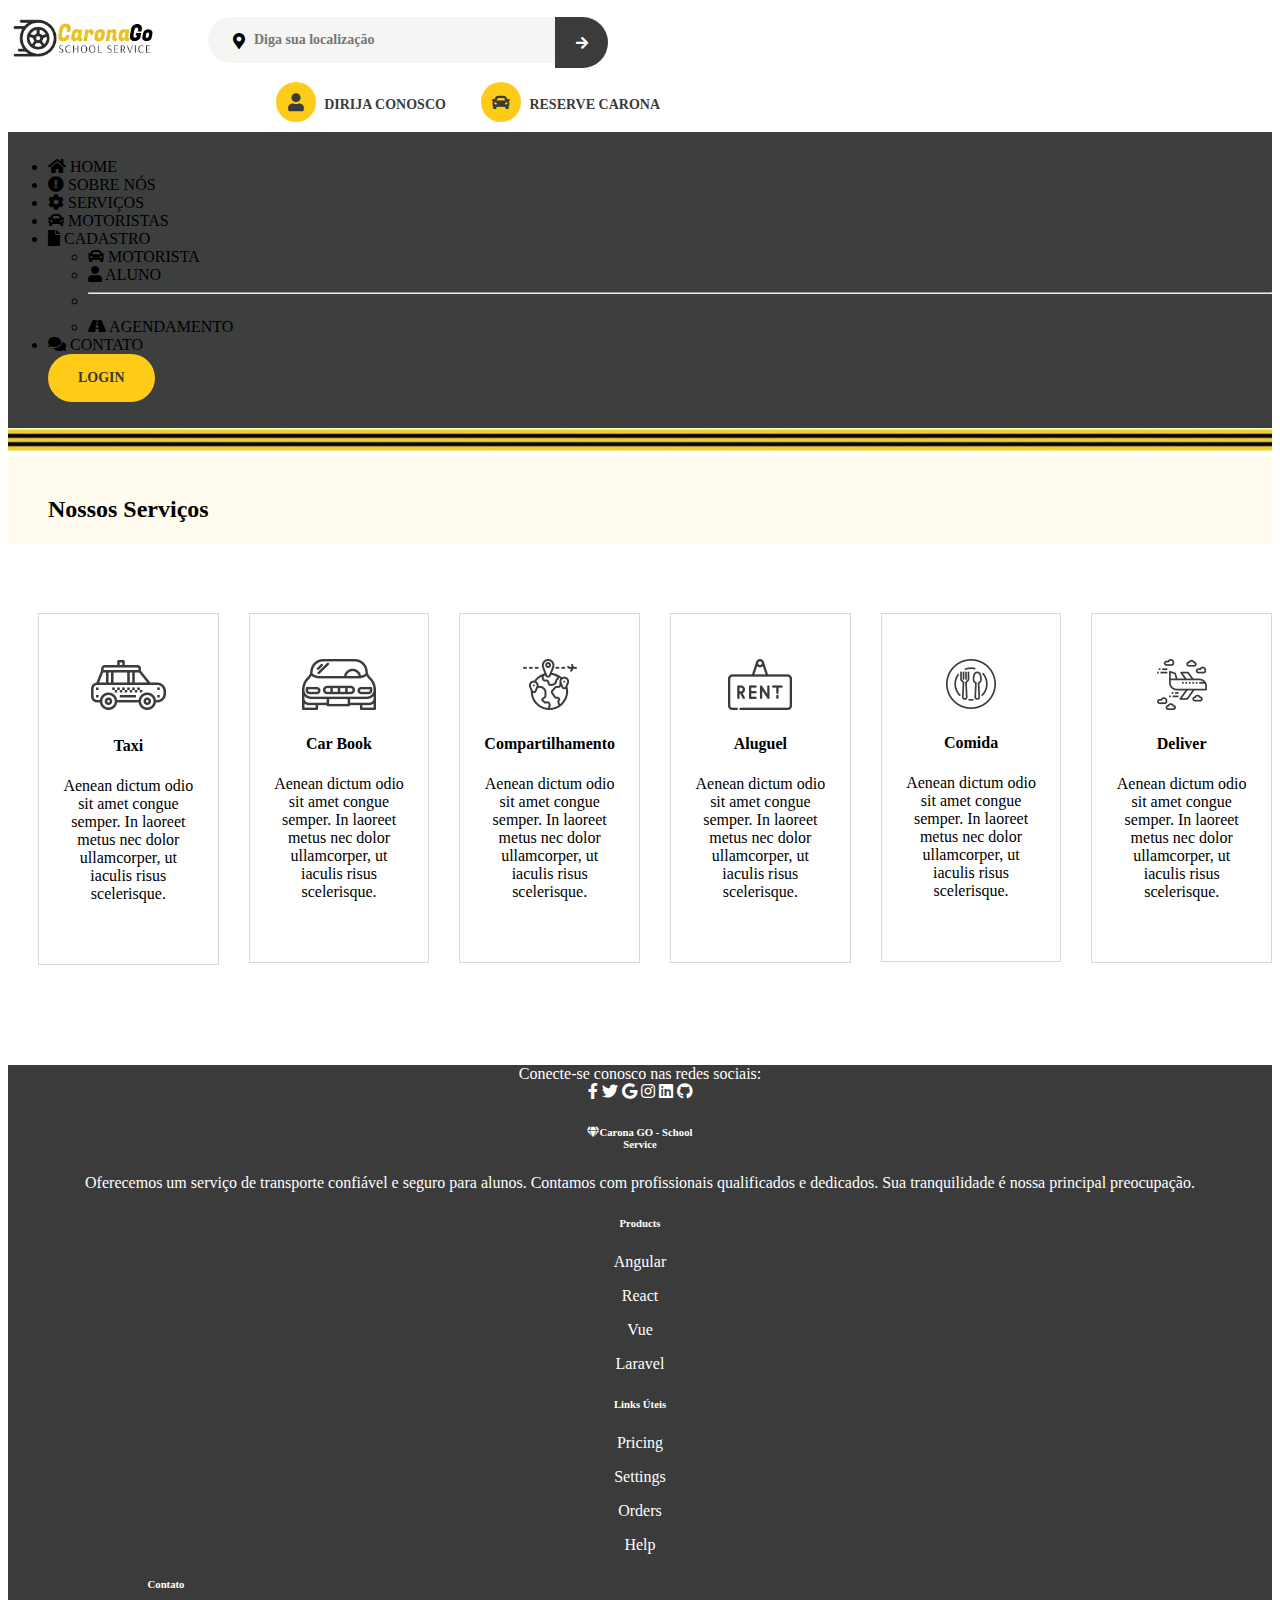
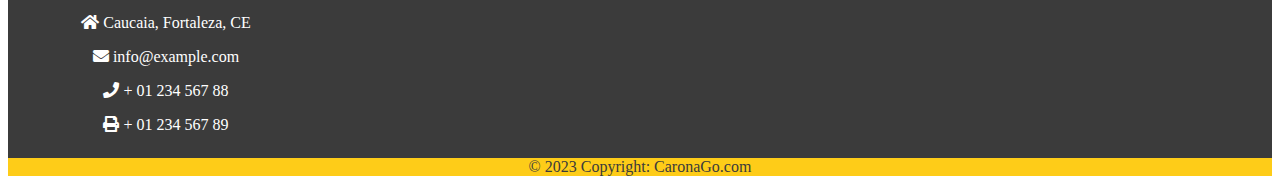
<file: servicos.html>
<!doctype html>
<html lang="pt-br">

<head>
    <meta charset="utf-8">
    <meta name="viewport" content="width=device-width, initial-scale=1">
    <title>Carona School</title>
    <link href="https://cdn.jsdelivr.net/npm/bootstrap@5.3.0-alpha3/dist/css/bootstrap.min.css" rel="stylesheet"
        integrity="sha384-KK94CHFLLe+nY2dmCWGMq91rCGa5gtU4mk92HdvYe+M/SXH301p5ILy+dN9+nJOZ" crossorigin="anonymous">
    <link rel="stylesheet" href="https://cdnjs.cloudflare.com/ajax/libs/font-awesome/5.15.3/css/all.min.css">
    <link rel="stylesheet" href="css/style.css">
</head>

<body>
    <!--Inicio de Menu1-->
    <!--Stilo CSS header upper-->
    <div class="header_upper">
        <div class="container">
            <div class="row">
                <!--Logo e Busca-->
                <div class="col-12 col-lg-6">
                    <div class="header_upper--left">
                        <a href="index.html">
                            <img src="img/Logo1.png" width="155" height="60" alt="Site Logo" style="margin-right:45px;">
                        </a>
                        <div class="search-bar">
                            <form class="form">
                                <span class="icon icon-left">
                                    <i class="fas fa-map-marker-alt"></i>
                                </span>

                                <input class="form-control" type="search" name="search"
                                    placeholder="Diga sua localização" id="search">
                                <button class="button button-dark" type="submit">
                                    <i class="fas fa-arrow-right"></i>
                                </button>
                            </form>
                        </div>

                    </div>
                </div>
                <!--Fim Logo e Busca-->

                <!--Icones-->
                <div class="d-none d-lg-block col-lg-6">
                    <div class="header_upper--right">
                        <a href="cadmotorista.html" class="button">
                            <i class="fas fa-solid fa-user"></i>
                            Dirija Conosco
                        </a>

                        <a href="reservar.html" class="button">
                            <i class="fas fa-solid fa-car"></i>
                            Reserve Carona
                        </a>
                    </div>
                </div>
                <!--Fim Icones-->
            </div>
        </div>
    </div>

    <!--Fim de Menu1-->
    <!--Inicio Menu2-->
    <nav class="navbar navbar-expand-lg navbar-dark">
        <div class="container-fluid" style="background-color: #3D3E3E; padding: 10px 0; ">
            <div class="collapse navbar-collapse" id="navbarSupportedContent">
                <ul class="navbar-nav menu-list mx-auto">
                    <li class="nav-item">
                        <a class="nav-link active" aria-current="page" href="index.html" style="margin-right: 45px;">
                            <i class="fas fa-home"></i>
                            HOME
                        </a>
                    </li>
                    <li class="nav-item">
                        <a class="nav-link active" aria-current="page" href="sobrenosteste.html"
                            style="margin-right: 45px;">
                            <i class="fas fa-exclamation-circle"></i>
                            SOBRE NÓS
                        </a>
                    </li>
                    <li class="nav-item">
                        <a class="nav-link active" aria-current="page" href="servicos.html" style="margin-right: 45px;">
                            <i class="fas fa-cog"></i>
                            SERVIÇOS
                        </a>
                    </li>
                    <li class="nav-item">
                        <a class="nav-link active" aria-current="page" href="motoristas.html"
                            style="margin-right: 45px;">
                            <i class="fas fa-solid fa-car"></i>
                            MOTORISTAS
                        </a>
                    </li>

                    <li class="nav-item dropdown">
                        <a class="nav-link active dropdown-toggle" href="#" role="button" style="margin-right: 45px;"
                            data-bs-toggle="dropdown" aria-expanded="false">
                            <i class="fa fa-solid fa-file"></i>
                            CADASTRO
                        </a>
                        <ul class="dropdown-menu">
                            <li><a class="dropdown-item" href="cadmotorista.html">
                                    <i class="fa fa-solid fa-car"></i>
                                    MOTORISTA</a>
                            </li>
                            <li><a class="dropdown-item" href="cadaluno.html">
                                    <i class="fas fa-solid fa-user"></i>
                                    ALUNO</a>
                            </li>
                            <li>
                                <hr class="dropdown-divider">
                            </li>
                            <li><a class="dropdown-item" href="reservar.html">
                                    <i class="fa fa-solid fa-road"></i>
                                    AGENDAMENTO</a>
                            </li>
                        </ul>
                    </li>
                    <li class="nav-item">
                        <a class="nav-link active" aria-current="page" href="contato.html" style="margin-right: 45px;">
                            <i class="fa fa-solid fa-comments"></i>
                            CONTATO</a>
                    </li>
                    <div class="my-0 my-log-0 d-inline-flex">
                        <a href="login.html" class="button button-light big"
                            style="text-align: center; margin-right: -70px;">Login</a>
                    </div>
                </ul>
            </div>
        </div>
    </nav>
    <!--Fim Menu2-->
    <section>
        <img src="img/Modelo1taxi.jpg" alt="" style="width: 100%;">
    </section>

    <!--Inicio COnteudo Servicos-->

    <div class="breadcrumb-div" style="padding: 20px 0; background-color: #FFFBEE;">
        <div clas="container"
            style="display: flex; max-width: 100%; align-items: center; justify-content: space-between;">
            <h2 class="page-title mb-0" style="padding-left:40px;">Nossos Serviços</h2>
        </div>
    </div>

    <div class="div-padding our-service-div" style="padding: 70px 0;">
        <div class="container" style="max-width: 100%;">
            <div class="row" style="display: flex;">
                <div class="col-lg-4 col-sm-4 custom">
                    <div class="single-service-item">
                        <img src="img/service-icon-1.webp" alt="">
                        <h4>Taxi</h4>
                        <p>Aenean dictum odio sit amet congue semper. In laoreet metus nec dolor ullamcorper, ut iaculis
                            risus scelerisque.</p>
                    </div>
                </div>
                <div class="col-lg-4 col-sm-4 custom">
                    <div class="single-service-item">
                        <img src="img/service-icon-2.webp" alt="">
                        <h4>Car Book</h4>
                        <p>Aenean dictum odio sit amet congue semper. In laoreet metus nec dolor ullamcorper, ut iaculis
                            risus scelerisque.</p>
                    </div>
                </div>
                <div class="col-lg-4 col-sm-4 custom">
                    <div class="single-service-item">
                        <img src="img/service-icon-3.webp" alt="">
                        <h4>Compartilhamento</h4>
                        <p>Aenean dictum odio sit amet congue semper. In laoreet metus nec dolor ullamcorper, ut iaculis
                            risus scelerisque.</p>
                    </div>
                </div>
                <div class="col-lg-4 col-sm-4 custom">
                    <div class="single-service-item">
                        <img src="img/service-icon-4.webp" alt="">
                        <h4>Aluguel</h4>
                        <p>Aenean dictum odio sit amet congue semper. In laoreet metus nec dolor ullamcorper, ut iaculis
                            risus scelerisque.</p>
                    </div>
                </div>
                <div class="col-lg-4 col-sm-4 custom">
                    <div class="single-service-item">
                        <img src="img/service-icon-5.webp" alt="">
                        <h4>Comida</h4>
                        <p>Aenean dictum odio sit amet congue semper. In laoreet metus nec dolor ullamcorper, ut iaculis
                            risus scelerisque.</p>
                    </div>
                </div>
                <div class="col-lg-4 col-sm-4 custom">
                    <div class="single-service-item">
                        <img src="img/service-icon-6.webp" alt="">
                        <h4>Deliver</h4>
                        <p>Aenean dictum odio sit amet congue semper. In laoreet metus nec dolor ullamcorper, ut iaculis
                            risus scelerisque.</p>
                    </div>
                </div>
            </div>

        </div>
    </div>

    <!--Fim Conteudo Servicos-->

    <!--Inicio do Rodapé-->
    <footer class="text-center text-lg-start text-muted"
        style="background-color: #3B3B3B !important; color:#fff !important;">
        <!-- Section: Social media -->
        <section class="d-flex justify-content-center justify-content-lg-between p-4 border-bottom">
            <!-- Left -->
            <div class="me-5 d-none d-lg-block">
                <span>Conecte-se conosco nas redes sociais:</span>
            </div>
            <!-- Left -->

            <!-- Right -->
            <div>
                <a href="" class="me-4 text-reset">
                    <i class="fab fa-facebook-f"></i>
                </a>
                <a href="" class="me-4 text-reset">
                    <i class="fab fa-twitter"></i>
                </a>
                <a href="" class="me-4 text-reset">
                    <i class="fab fa-google"></i>
                </a>
                <a href="" class="me-4 text-reset">
                    <i class="fab fa-instagram"></i>
                </a>
                <a href="" class="me-4 text-reset">
                    <i class="fab fa-linkedin"></i>
                </a>
                <a href="" class="me-4 text-reset">
                    <i class="fab fa-github"></i>
                </a>
            </div>
            <!-- Right -->
        </section>
        <!-- Section: Social media -->

        <!-- Section: Links  -->
        <section class="">
            <div class="container text-center text-md-start mt-5">
                <!-- Grid row -->
                <div class="row mt-3">
                    <!-- Grid column -->
                    <div class="col-md-3 col-lg-4 col-xl-3 mx-auto mb-4">
                        <!-- Content -->
                        <h6 class="text-uppercase fw-bold mb-4">
                            <i class="fas fa-gem me-3"></i>Carona GO - School<br> Service
                        </h6>
                        <p>
                            Oferecemos um serviço de transporte confiável e seguro para alunos.
                            Contamos com profissionais qualificados e dedicados.
                            Sua tranquilidade é nossa principal preocupação.
                        </p>
                    </div>
                    <!-- Grid column -->

                    <!-- Grid column -->
                    <div class="col-md-2 col-lg-2 col-xl-2 mx-auto mb-4">
                        <!-- Links -->
                        <h6 class="text-uppercase fw-bold mb-4">
                            Products
                        </h6>
                        <p>
                            <a href="#!" class="text-reset">Angular</a>
                        </p>
                        <p>
                            <a href="#!" class="text-reset">React</a>
                        </p>
                        <p>
                            <a href="#!" class="text-reset">Vue</a>
                        </p>
                        <p>
                            <a href="#!" class="text-reset">Laravel</a>
                        </p>
                    </div>
                    <!-- Grid column -->

                    <!-- Grid column -->
                    <div class="col-md-3 col-lg-2 col-xl-2 mx-auto mb-4">
                        <!-- Links -->
                        <h6 class="text-uppercase fw-bold mb-4">
                            Links Úteis
                        </h6>
                        <p>
                            <a href="#!" class="text-reset">Pricing</a>
                        </p>
                        <p>
                            <a href="#!" class="text-reset">Settings</a>
                        </p>
                        <p>
                            <a href="#!" class="text-reset">Orders</a>
                        </p>
                        <p>
                            <a href="#!" class="text-reset">Help</a>
                        </p>
                    </div>
                    <!-- Grid column -->

                    <!-- Grid column -->
                    <div class="col-md-4 col-lg-3 col-xl-3 mx-auto mb-md-0 mb-4">
                        <!-- Links -->
                        <h6 class="text-uppercase fw-bold mb-4">Contato</h6>
                        <p><i class="fas fa-home me-3"></i> Caucaia, Fortaleza, CE</p>
                        <p>
                            <i class="fas fa-envelope me-3"></i>
                            info@example.com
                        </p>
                        <p><i class="fas fa-phone me-3"></i> + 01 234 567 88</p>
                        <p><i class="fas fa-print me-3"></i> + 01 234 567 89</p>
                    </div>
                    <!-- Grid column -->
                </div>
                <!-- Grid row -->
            </div>
        </section>
        <!-- Section: Links  -->

        <!-- Copyright -->
        <div class="text-center p-4" style="background-color: #fecc18; color:#3B3B3B">
            © 2023 Copyright:
            <a class="text-reset fw-bold" href="index.html">CaronaGo.com</a>
        </div>
        <!-- Copyright -->
    </footer>
    <!--Fim do Rodapé-->

    <script src="https://cdn.jsdelivr.net/npm/bootstrap@5.3.0-alpha3/dist/js/bootstrap.bundle.min.js"
        integrity="sha384-ENjdO4Dr2bkBIFxQpeoTz1HIcje39Wm4jDKdf19U8gI4ddQ3GYNS7NTKfAdVQSZe"
        crossorigin="anonymous"></script>
</body>

</html>
</file>
<file: css/style.css>
.body {
    font-family: "Quicksand", sans-serif;
}
.navbar {
    padding: 0;
}

.header_upper {
    background-color: #fff;
}

.header_upper--left {
    display: flex;
    align-items: center;
}

.img {
    max-width: 100%;
    vertical-align: middle;
}

.search-bar {
    width: 400px;
    position: relative;
}

.search-bar .icon {
    top: 0;
    left: 25px;
    height: 100%;
    line-height: 49px;
    position: absolute;
    display: inline-block;
}

.search-bar .form-control {
    margin: 0;
    font-size: 14px;
    padding-left: 46px;
    border-radius: 50px;
    color: #777777;
    background-color: #F5F5F4;
}

.form-control {
    margin-bottom: 30px;
    border: 1px solid rgba(55, 55, 55, 0.1);
    border-radius: 0;
    font-size: 14px;
    padding: 10px;
}

.search-bar .form .button {
    top: 0;
    right: 0;
    padding: 0;
    width: 53px;
    height: 51px;
    position: absolute;
    border-radius: 0 50px 50px 0;
}

.button {
    text-decoration: none;
    border: none;
    font-size: 14px;
    padding: 10px 30px;
    position: relative;
    border-radius: 50px;
    display: inline-block;
    text-transform: uppercase;

}

.button-dark {
    color: #fff;
    position: relative;
    background-color: #3B3B3B;
}

.button-light {
    color: #373737;
    background-color: #fecc18;
}

.button-light {
    font-size: 14px;
    font-weight: 600;
    line-height: 0.6;
    padding: 20px 30px;
    position: relative;
    border-radius: 50px;
    display: inline-block;
    text-transform: uppercase;
    text-decoration: none;
    transition: 0.4s cubic-bezier(0.25, 1, 0.5, 1);
}

.fas *fa-map-marker-alt {
    font-family: 'Font Awesome 5 Pro';
    font-weight: 900;
}

.fas *fa-arrow-right {
    font-family: 'Font Awesome 5 Pro';
    font-weight: 300;
}

.fas *fa-solid fa-user {
    font-family: 'Font Awesome 5 Pro';
    font-weight: 400;
}

.fas *fa-solid fa-car{
    font-family: 'Font Awesome 5 Pro';
    font-weight: 700;
}

.col-lg-6 {
    flex: 0 0 auto;
    width: 50%;
}

.header_upper--right {
    display: flex;
    align-items: center;
    justify-content: flex-end;
    
}

.header_upper--right .button {
    font-size: 14px;
    font-weight: 600;
    margin-right: -50px;
    margin-left: 25px;
    color: #3B3B3B;
}

.header_upper--right .button i {
    font-size: 18px;
}

.header_upper--right .button i {
    width: 40px;
    height: 40px;
    line-height: 40px;
    margin-top: auto;
    margin-right: 5px;
    text-align: center;
    border-radius: 100%;
    color: #3B3B3B;
    background-color: #fecc18;
}

.li {
    list-style: none;
}
  
.col-lg-6 {
    flex: 0 0 auto;
}

.div-title {
    font-size: 36px;
    font-weight: 700;
    line-height: 1.15;
    position: relative;
    margin-bottom: 50px;
    padding-bottom: 25px;
}

.icons-div {
    display: flex;
    margin-bottom: 30px;
    justify-content: space-around;
}

.row {
  max-width: 100%;
}


.icons-div .single-icon {
    height: 110px;
    width: 110px;
    text-align: center;
    line-height: 105px;
    position: relative;
    border-radius: 100%;
    background-color: #FEFBF0;
    border: 1px solid rgba(59, 59, 59, 0.3);
}

.col-lg-3 {
    flex: 0 0 auto;
    width: 25%;
}

.how-work-text {
    padding: 0 10px;
    text-align: center;
    word-break: break-all;
}

.about-us-area {
    position: relative;
}

.bg-2 {
    background-color: #FEFBF0;
}

.pb-4 {
    padding-bottom: 1.5rem!important;
}

.mb-4 {
    margin-bottom: 1.5rem!important;
}

.list-group-flush {
    border-radius: 0;
}

.bg-transparent {
    background-color: transparent!important;
}

.mb-0 {
    margin-bottom: 0!important;
}

.about-us-area:after {
    position: absolute;
    width: 60%;
    height: 100%;
    right: 0;
    top: 0;
    content: "";
    background-image: url(../../trabalho/img/carro.png);
    background-size: contain;
    background-position: center;
    background-repeat: no-repeat;
}

.footer-div {
    position: relative;
}

.footer-shape {
    position: absolute;
    top: 0;
    left: 0;
    width: 100%;
    overflow: hidden;
    line-height: 0;
    transform: rotate(180deg);
}

.text-reset {
    text-decoration: none;
}

.download-text {
    margin-top: 55px;
    margin-bottom: 50px;
}

.col-sm-6.custom {
  flex: 0 0 auto;
  width: 50%;
  
}
.icon-color{
  color: #fecc18;
}

.single-service-item {
  text-align: center;
  padding: 45px 20px;
  border: 1px solid rgba(59, 59, 59, 0.2);
  margin-bottom: 30px;
  margin-left: 30px;
}


/* Inicio Teste login */

.text-center {
    text-align: center;
  }

  *,:after,:before{box-sizing:border-box}
  .clearfix:after,.clearfix:before{content:'';display:table}
  .clearfix:after{clear:both;display:block}
  a{color:inherit;text-decoration:none}
  
  .login-wrap{
    width:100%;
    margin:auto;
    max-width:625px;
    min-height:970px;
    position:relative;
    background:url(https://raw.githubusercontent.com/khadkamhn/day-01-login-form/master/img/bg.jpg) no-repeat center;
    box-shadow:0 12px 15px 0 rgba(0, 0, 0, 0.757),0 17px 50px 0 rgba(0, 0, 0, 0.815);
  }
  .login-html{
    width:100%;
    height:100%;
    position:absolute;
    padding:80px 70px 50px 60px;
    background:rgb(57, 57, 57);
  }
  .login-html .sign-in-htm,
  .login-html .sign-up-htm{
    top:0;
    left:0;
    right:0;
    bottom:0;
    position:absolute;
    transform:rotateY(180deg);
    backface-visibility:hidden;
    transition:all .4s linear;
  }

  .group-row {
    display: flex;
  }
  
  .group {
    margin-right: 20px;
    width:100%;
  }

  .login-html .sign-in,
  .login-html .sign-up,
  .login-form .group .check{
    display:none;
  }
  .login-html .tab,
  .login-form .group .label,
  .login-form .group .button{
    text-transform:uppercase;
    color:#fecc18;
  }
  .login-html .tab{
    font-size:22px;
    margin-right:15px;
    padding-bottom:5px;
    margin:0 25px 20px 0;
    display:inline-block;
    border-bottom:2px solid transparent;
  }
  .login-html .sign-in:checked + .tab,
  .login-html .sign-up:checked + .tab{
    color:#fff;
    border-color:#fecc18;
  }
  .login-form{
    min-height:345px;
    position:relative;
    perspective:1000px;
    transform-style:preserve-3d;
  }
  .login-form .group{
    margin-bottom:15px;
  }
  .login-form .group .button{
    width:100%;
    font-weight: 600;
    color:#373737;
  }
  .login-form .group .label,
  .login-form .group .input{
    width:100%;
    font-weight: 600;
    color:#6c757d;
    display:block;
  }
  .login-form .group .input,
  .login-form .group .button{
    border:none;
    padding:15px 20px;
    border-radius:25px;
    background:#F5F5F4;
  }
  .login-form .group input[data-type="password"]{
    -webkit-text-security:circle;
  }
  .login-form .group .label{
    color:#c9c9c9;
    font-size:12px;
  }
  .login-form .group .button{
    background:#fecc18;
  }
  .login-form .group label .icon{
    width:15px;
    height:15px;
    border-radius:2px;
    position:relative;
    display:inline-block;
    background:rgba(255, 255, 255, 0.891);
  }
  .login-form .group label .icon:before,
  .login-form .group label .icon:after{
    content:'';
    width:10px;
    height:2px;
    background:#fff;
    position:absolute;
    transition:all .2s ease-in-out 0s;
  }
  .login-form .group label .icon:before{
    left:3px;
    width:5px;
    bottom:6px;
    transform:scale(0) rotate(0);
  }
  .login-form .group label .icon:after{
    top:6px;
    right:0;
    transform:scale(0) rotate(0);
  }
  .login-form .group .check:checked + label{
    color:#fff;
  }
  .login-form .group .check:checked + label .icon{
    background:#1161ee;
  }
  .login-form .group .check:checked + label .icon:before{
    transform:scale(1) rotate(45deg);
  }
  .login-form .group .check:checked + label .icon:after{
    transform:scale(1) rotate(-45deg);
  }
  .login-html .sign-in:checked + .tab + .sign-up + .tab + .login-form .sign-in-htm{
    transform:rotate(0);
  }
  .login-html .sign-up:checked + .tab + .login-form .sign-up-htm{
    transform:rotate(0);
  }
  
  .hr{
    height:2px;
    margin:60px 0 50px 0;
    background:#fecc18;
  }
  .foot-lnk{
    text-align:center;
  }

.single-contact-info {
  padding: 27px;
  border: 1px solid rgba(55, 55, 55, 0.2);
  min-height: 225px;
  border-radius: 0.25rem;
}

.single-contact-info img {
  margin-bottom: 20px;
}

.col-md-6.mb-4 .select {
  display: block;
  margin: 100 auto;
  padding: 8px 15px;
  font-size: 16px;
  font-family: inherit;
  color: #222222;
  border-radius: 4px;
  border: 1px #f2f2f2 solid;
  background: #fdfdfd;
  outline: none;
  padding-left: 10px;
  width: 100%;
}

.form-outline .form-control.form-control-lg {
  font-size: 16px;
  font-family: inherit;
  padding: 8px 15px;
  border-radius: 4px;
  background: #fdfdfd;
  outline: none;
  width: 100%;
  transition: all 0.3s;
}

.form-control {
  font-size: 16px;
  font-family: inherit;
  padding: 8px 15px;
  border-radius: 4px;
  background: #fdfdfd;
  outline: none;
  width: 100%;
  transition: all 0.3s;
  border: none;
  padding: 15px 20px;
  border-radius: 25px;
  background: #F5F5F4;
  width: 100%;
  font-weight: 600;
  color: #6c757d;
  display: block;
  font-family: inherit;
  font-size: inherit;
  line-height: inherit;
}
</file>
